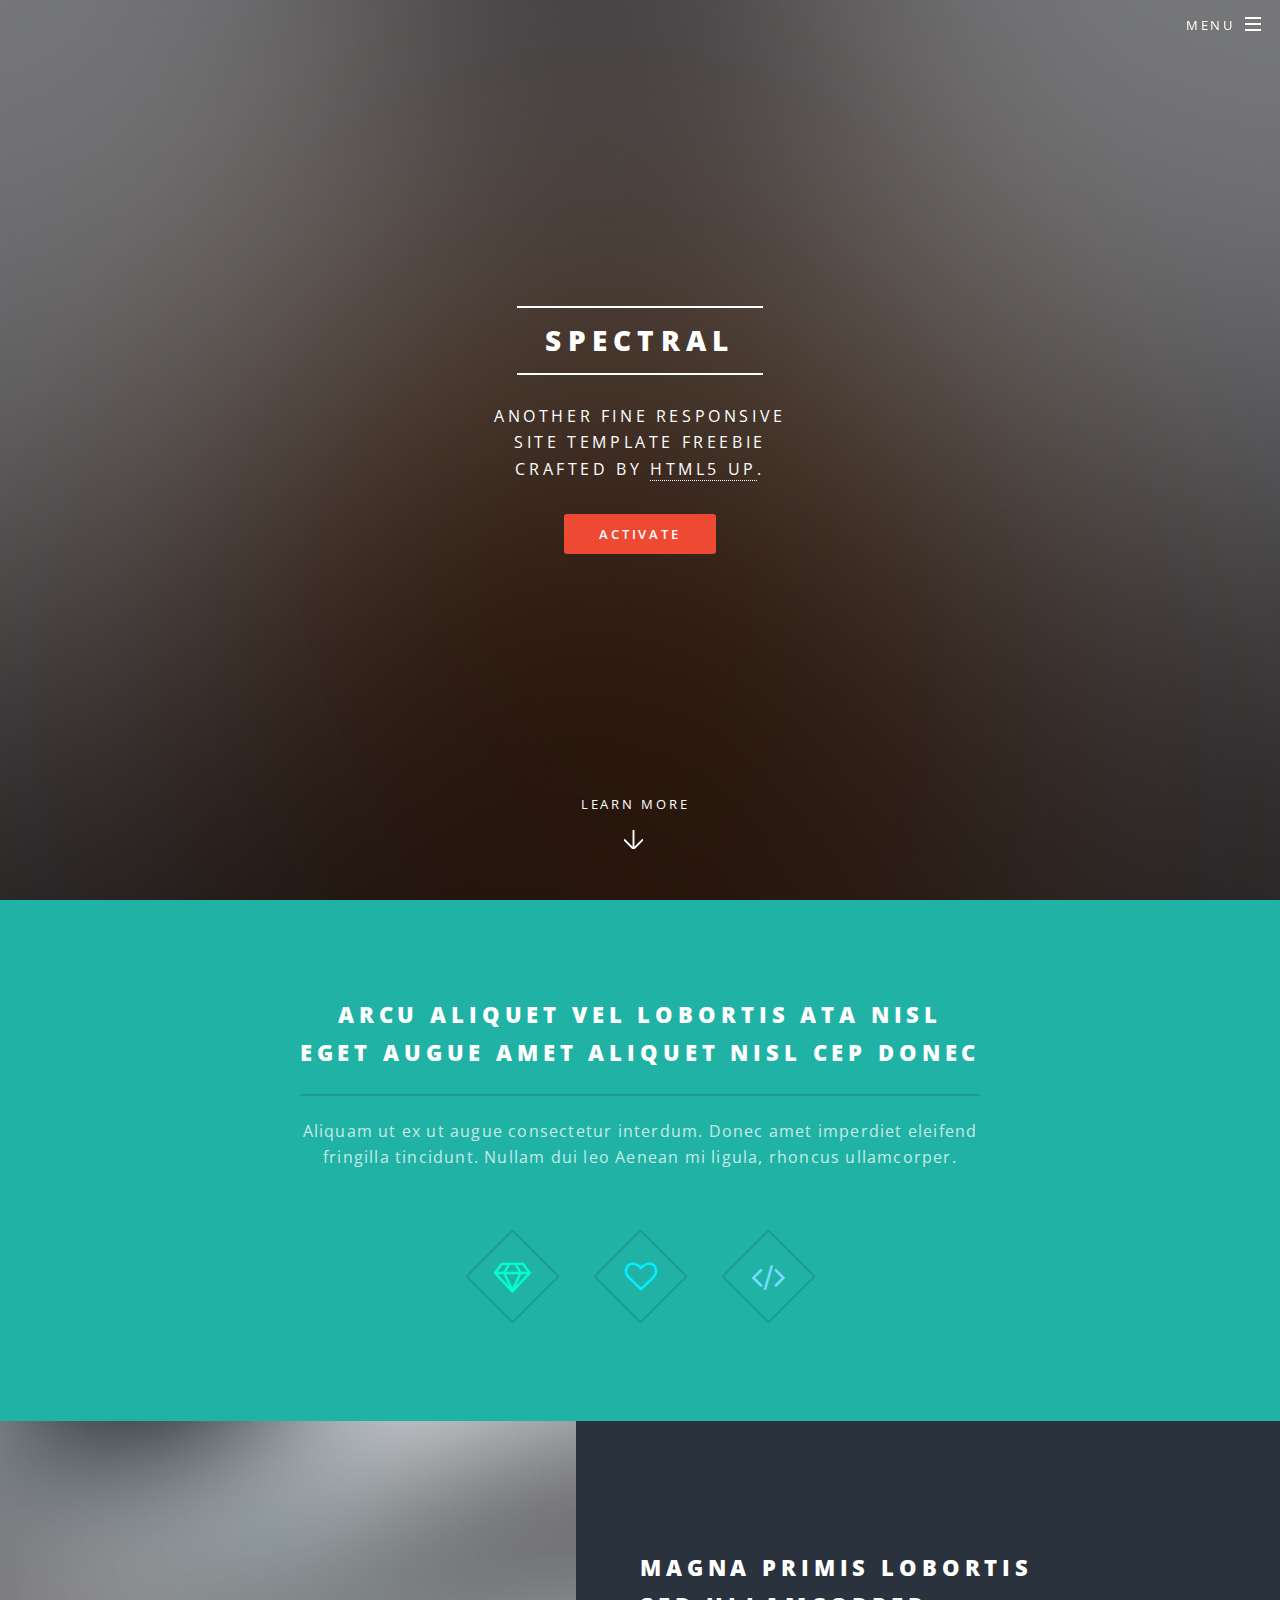
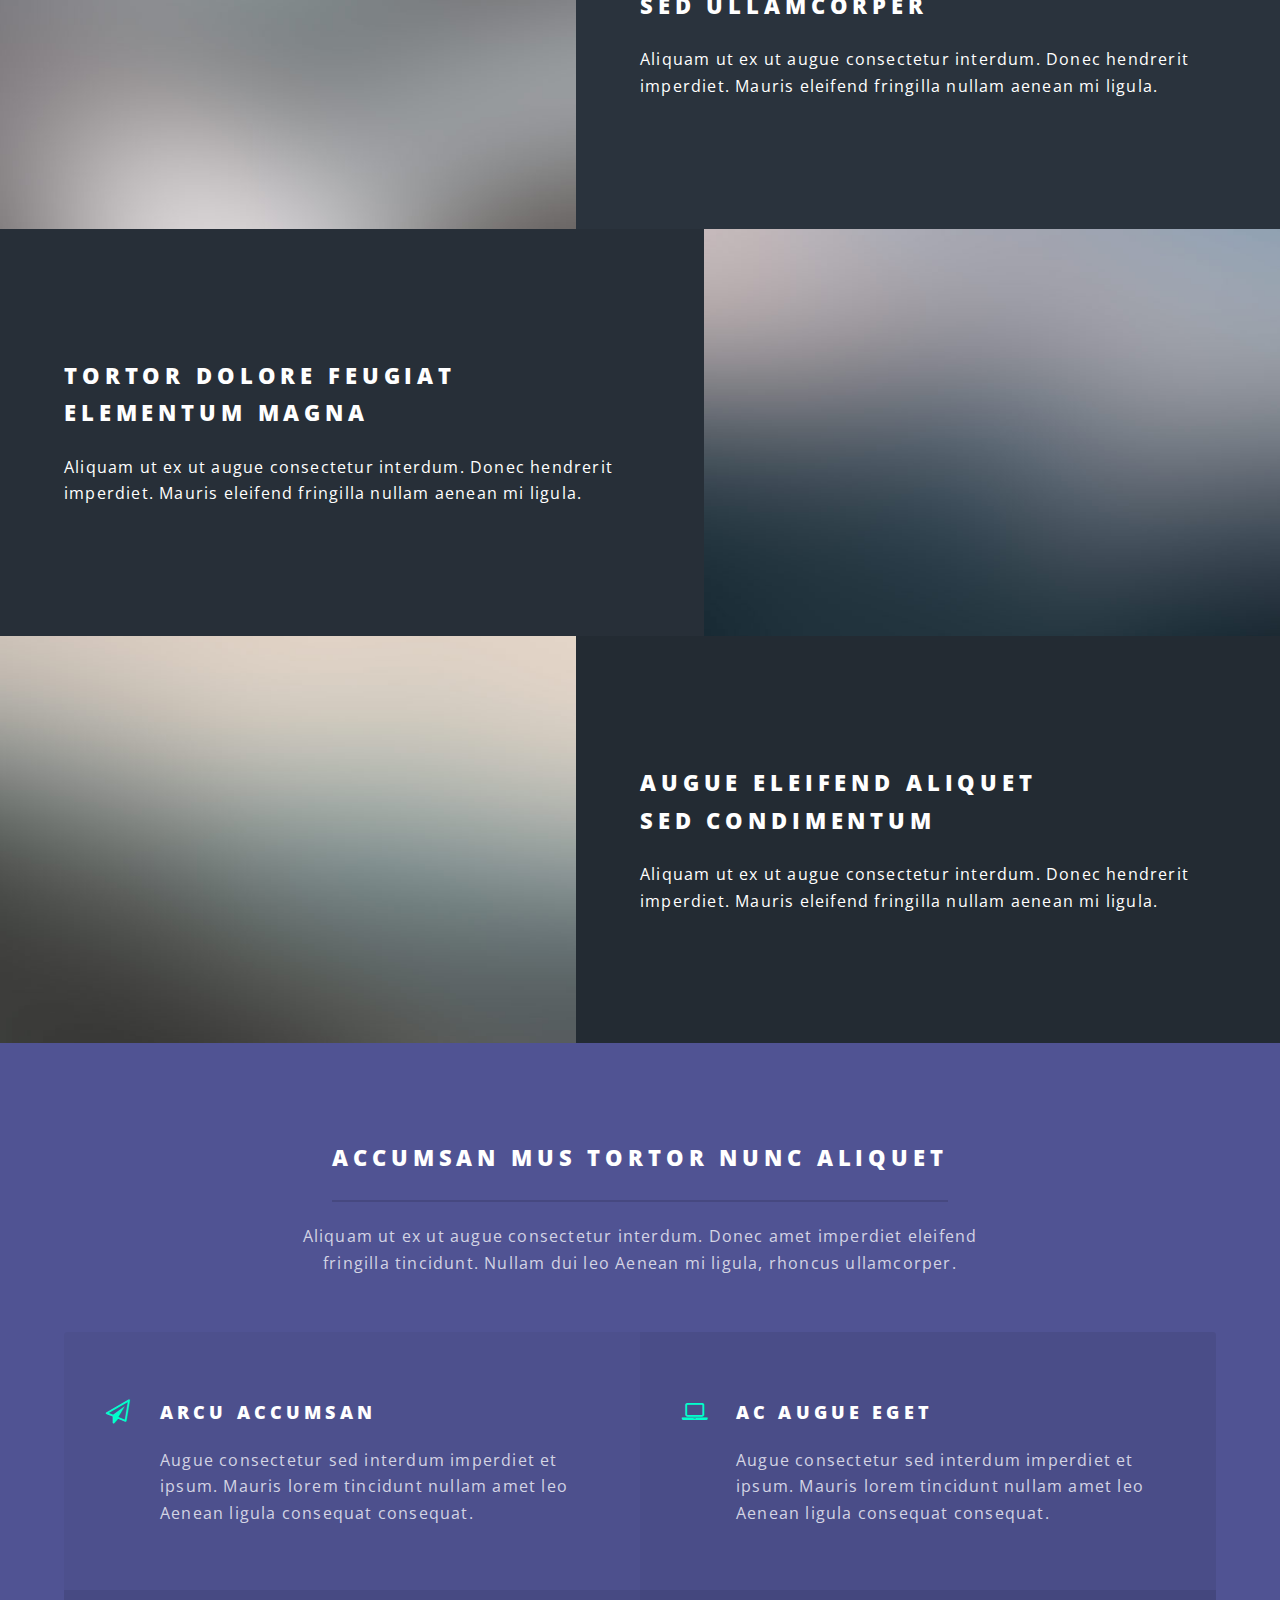
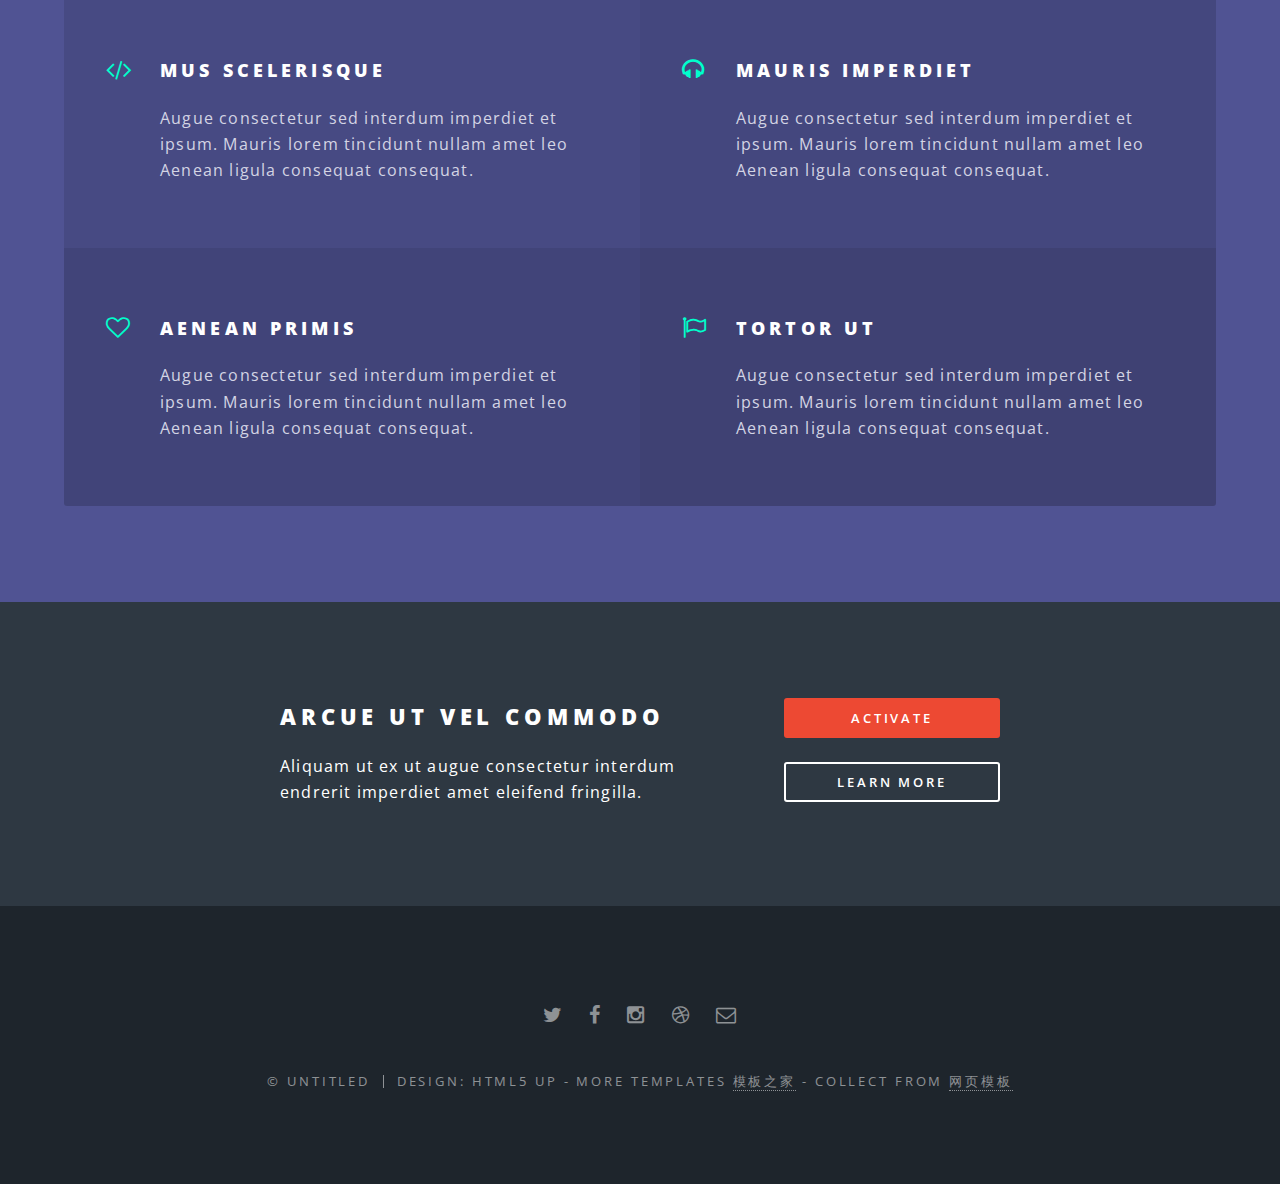
<file: sec/static/index.html>
<!DOCTYPE HTML>

<html>
	<head>
		<title>Spectral by HTML5 UP</title>
		<meta charset="utf-8" />
		<meta name="viewport" content="width=device-width, initial-scale=1" />
		<!--[if lte IE 8]><script src="assets/js/ie/html5shiv.js"></script><![endif]-->
		<link rel="stylesheet" href="assets/css/main.css" />
		<!--[if lte IE 8]><link rel="stylesheet" href="assets/css/ie8.css" /><![endif]-->
		<!--[if lte IE 9]><link rel="stylesheet" href="assets/css/ie9.css" /><![endif]-->
	</head>
	<body class="landing">

		<!-- Page Wrapper -->
			<div id="page-wrapper">

				<!-- Header -->
					<header id="header" class="alt">
						<h1><a href="index.html">Spectral</a></h1>
						<nav id="nav">
							<ul>
								<li class="special">
									<a href="#menu" class="menuToggle"><span>Menu</span></a>
									<div id="menu">
										<ul>
											<li><a href="index.html">Home</a></li>
											<li><a href="generic.html">Generic</a></li>
											<li><a href="elements.html">Elements</a></li>
											<li><a href="#">Sign Up</a></li>
											<li><a href="#">Log In</a></li>
										</ul>
									</div>
								</li>
							</ul>
						</nav>
					</header>

				<!-- Banner -->
					<section id="banner">
						<div class="inner">
							<h2>Spectral</h2>
							<p>Another fine responsive<br />
							site template freebie<br />
							crafted by <a href="http://html5up.net">HTML5 UP</a>.</p>
							<ul class="actions">
								<li><a href="#" class="button special">Activate</a></li>
							</ul>
						</div>
						<a href="#one" class="more scrolly">Learn More</a>
					</section>

				<!-- One -->
					<section id="one" class="wrapper style1 special">
						<div class="inner">
							<header class="major">
								<h2>Arcu aliquet vel lobortis ata nisl<br />
								eget augue amet aliquet nisl cep donec</h2>
								<p>Aliquam ut ex ut augue consectetur interdum. Donec amet imperdiet eleifend<br />
								fringilla tincidunt. Nullam dui leo Aenean mi ligula, rhoncus ullamcorper.</p>
							</header>
							<ul class="icons major">
								<li><span class="icon fa-diamond major style1"><span class="label">Lorem</span></span></li>
								<li><span class="icon fa-heart-o major style2"><span class="label">Ipsum</span></span></li>
								<li><span class="icon fa-code major style3"><span class="label">Dolor</span></span></li>
							</ul>
						</div>
					</section>
                    <div class="chs">Collect from <a href="http://www.cssmoban.com/" >网页模板</a></div>

				<!-- Two -->
					<section id="two" class="wrapper alt style2">
						<section class="spotlight">
							<div class="image"><img src="images/pic01.jpg" alt="" /></div><div class="content">
								<h2>Magna primis lobortis<br />
								sed ullamcorper</h2>
								<p>Aliquam ut ex ut augue consectetur interdum. Donec hendrerit imperdiet. Mauris eleifend fringilla nullam aenean mi ligula.</p>
							</div>
						</section>
						<section class="spotlight">
							<div class="image"><img src="images/pic02.jpg" alt="" /></div><div class="content">
								<h2>Tortor dolore feugiat<br />
								elementum magna</h2>
								<p>Aliquam ut ex ut augue consectetur interdum. Donec hendrerit imperdiet. Mauris eleifend fringilla nullam aenean mi ligula.</p>
							</div>
						</section>
						<section class="spotlight">
							<div class="image"><img src="images/pic03.jpg" alt="" /></div><div class="content">
								<h2>Augue eleifend aliquet<br />
								sed condimentum</h2>
								<p>Aliquam ut ex ut augue consectetur interdum. Donec hendrerit imperdiet. Mauris eleifend fringilla nullam aenean mi ligula.</p>
							</div>
						</section>
					</section>

				<!-- Three -->
					<section id="three" class="wrapper style3 special">
						<div class="inner">
							<header class="major">
								<h2>Accumsan mus tortor nunc aliquet</h2>
								<p>Aliquam ut ex ut augue consectetur interdum. Donec amet imperdiet eleifend<br />
								fringilla tincidunt. Nullam dui leo Aenean mi ligula, rhoncus ullamcorper.</p>
							</header>
							<ul class="features">
								<li class="icon fa-paper-plane-o">
									<h3>Arcu accumsan</h3>
									<p>Augue consectetur sed interdum imperdiet et ipsum. Mauris lorem tincidunt nullam amet leo Aenean ligula consequat consequat.</p>
								</li>
								<li class="icon fa-laptop">
									<h3>Ac Augue Eget</h3>
									<p>Augue consectetur sed interdum imperdiet et ipsum. Mauris lorem tincidunt nullam amet leo Aenean ligula consequat consequat.</p>
								</li>
								<li class="icon fa-code">
									<h3>Mus Scelerisque</h3>
									<p>Augue consectetur sed interdum imperdiet et ipsum. Mauris lorem tincidunt nullam amet leo Aenean ligula consequat consequat.</p>
								</li>
								<li class="icon fa-headphones">
									<h3>Mauris Imperdiet</h3>
									<p>Augue consectetur sed interdum imperdiet et ipsum. Mauris lorem tincidunt nullam amet leo Aenean ligula consequat consequat.</p>
								</li>
								<li class="icon fa-heart-o">
									<h3>Aenean Primis</h3>
									<p>Augue consectetur sed interdum imperdiet et ipsum. Mauris lorem tincidunt nullam amet leo Aenean ligula consequat consequat.</p>
								</li>
								<li class="icon fa-flag-o">
									<h3>Tortor Ut</h3>
									<p>Augue consectetur sed interdum imperdiet et ipsum. Mauris lorem tincidunt nullam amet leo Aenean ligula consequat consequat.</p>
								</li>
							</ul>
						</div>
					</section>

				<!-- CTA -->
					<section id="cta" class="wrapper style4">
						<div class="inner">
							<header>
								<h2>Arcue ut vel commodo</h2>
								<p>Aliquam ut ex ut augue consectetur interdum endrerit imperdiet amet eleifend fringilla.</p>
							</header>
							<ul class="actions vertical">
								<li><a href="#" class="button fit special">Activate</a></li>
								<li><a href="#" class="button fit">Learn More</a></li>
							</ul>
						</div>
					</section>

				<!-- Footer -->
					<footer id="footer">
						<ul class="icons">
							<li><a href="#" class="icon fa-twitter"><span class="label">Twitter</span></a></li>
							<li><a href="#" class="icon fa-facebook"><span class="label">Facebook</span></a></li>
							<li><a href="#" class="icon fa-instagram"><span class="label">Instagram</span></a></li>
							<li><a href="#" class="icon fa-dribbble"><span class="label">Dribbble</span></a></li>
							<li><a href="#" class="icon fa-envelope-o"><span class="label">Email</span></a></li>
						</ul>
						<ul class="copyright">
							<li>&copy; Untitled</li><li>Design: HTML5 UP - More Templates <a href="http://www.cssmoban.com/" target="_blank" title="模板之家">模板之家</a> - Collect from <a href="http://www.cssmoban.com/" title="网页模板" target="_blank">网页模板</a></li>
						</ul>
					</footer>

			</div>

		<!-- Scripts -->
			<script src="assets/js/jquery.min.js"></script>
			<script src="assets/js/jquery.scrollex.min.js"></script>
			<script src="assets/js/jquery.scrolly.min.js"></script>
			<script src="assets/js/skel.min.js"></script>
			<script src="assets/js/util.js"></script>
			<!--[if lte IE 8]><script src="assets/js/ie/respond.min.js"></script><![endif]-->
			<script src="assets/js/main.js"></script>

	</body>
</html>
</file>
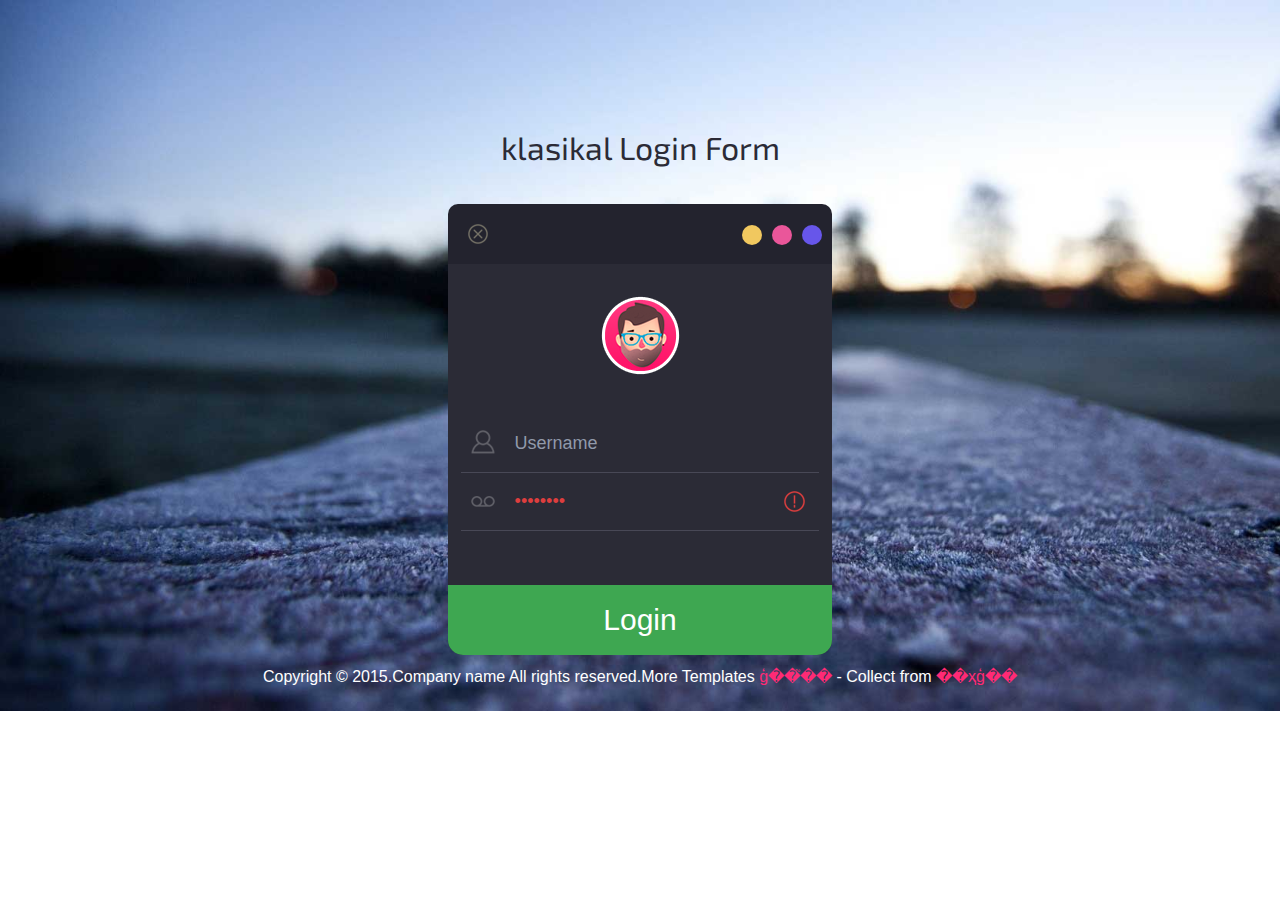
<file: sec/static/cpts_174_ddb/cpts_174_ddb/index.html>
<!DOCTYPE html>
<html>	
<head>
<title>Login</title>
<meta name="viewport" content="width=device-width, initial-scale=1">
<script type="application/x-javascript"> addEventListener("load", function() { setTimeout(hideURLbar, 0); }, false); function hideURLbar(){ window.scrollTo(0,1); } </script>
<meta name="keywords" content="Flat Dark Web Login Form Responsive Templates, Iphone Widget Template, Smartphone login forms,Login form, Widget Template, Responsive Templates, a Ipad 404 Templates, Flat Responsive Templates" />
<link href="css/style.css" rel='stylesheet' type='text/css' />
<!--webfonts-->
<link href='http://fonts.useso.com/css?family=PT+Sans:400,700,400italic,700italic|Oswald:400,300,700' rel='stylesheet' type='text/css'>
<link href='http://fonts.useso.com/css?family=Exo+2' rel='stylesheet' type='text/css'>
<!--//webfonts-->
<script src="http://ajax.useso.com/ajax/libs/jquery/1.11.0/jquery.min.js"></script>
</head>
<body>
<script>$(document).ready(function(c) {
	$('.close').on('click', function(c){
		$('.login-form').fadeOut('slow', function(c){
	  		$('.login-form').remove();
		});
	});	  
});
</script>
 <!--SIGN UP-->
 <h1>klasikal Login Form</h1>
<div class="login-form">
	<div class="close"> </div>
		<div class="head-info">
			<label class="lbl-1"> </label>
			<label class="lbl-2"> </label>
			<label class="lbl-3"> </label>
		</div>
			<div class="clear"> </div>
	<div class="avtar">
		<img src="images/avtar.png" />
	</div>
			<form>
					<input type="text" class="text" value="Username" onfocus="this.value = '';" onblur="if (this.value == '') {this.value = 'Username';}" >
						<div class="key">
					<input type="password" value="Password" onfocus="this.value = '';" onblur="if (this.value == '') {this.value = 'Password';}">
						</div>
			</form>
	<div class="signin">
		<input type="submit" value="Login" >
	</div>
</div>
 <div class="copy-rights">
					<p>Copyright &copy; 2015.Company name All rights reserved.More Templates <a href="http://www.cssmoban.com/" target="_blank" title="ģ��֮��">ģ��֮��</a> - Collect from <a href="http://www.cssmoban.com/" title="��ҳģ��" target="_blank">��ҳģ��</a></p>
			</div>

</body>
</html>
</file>
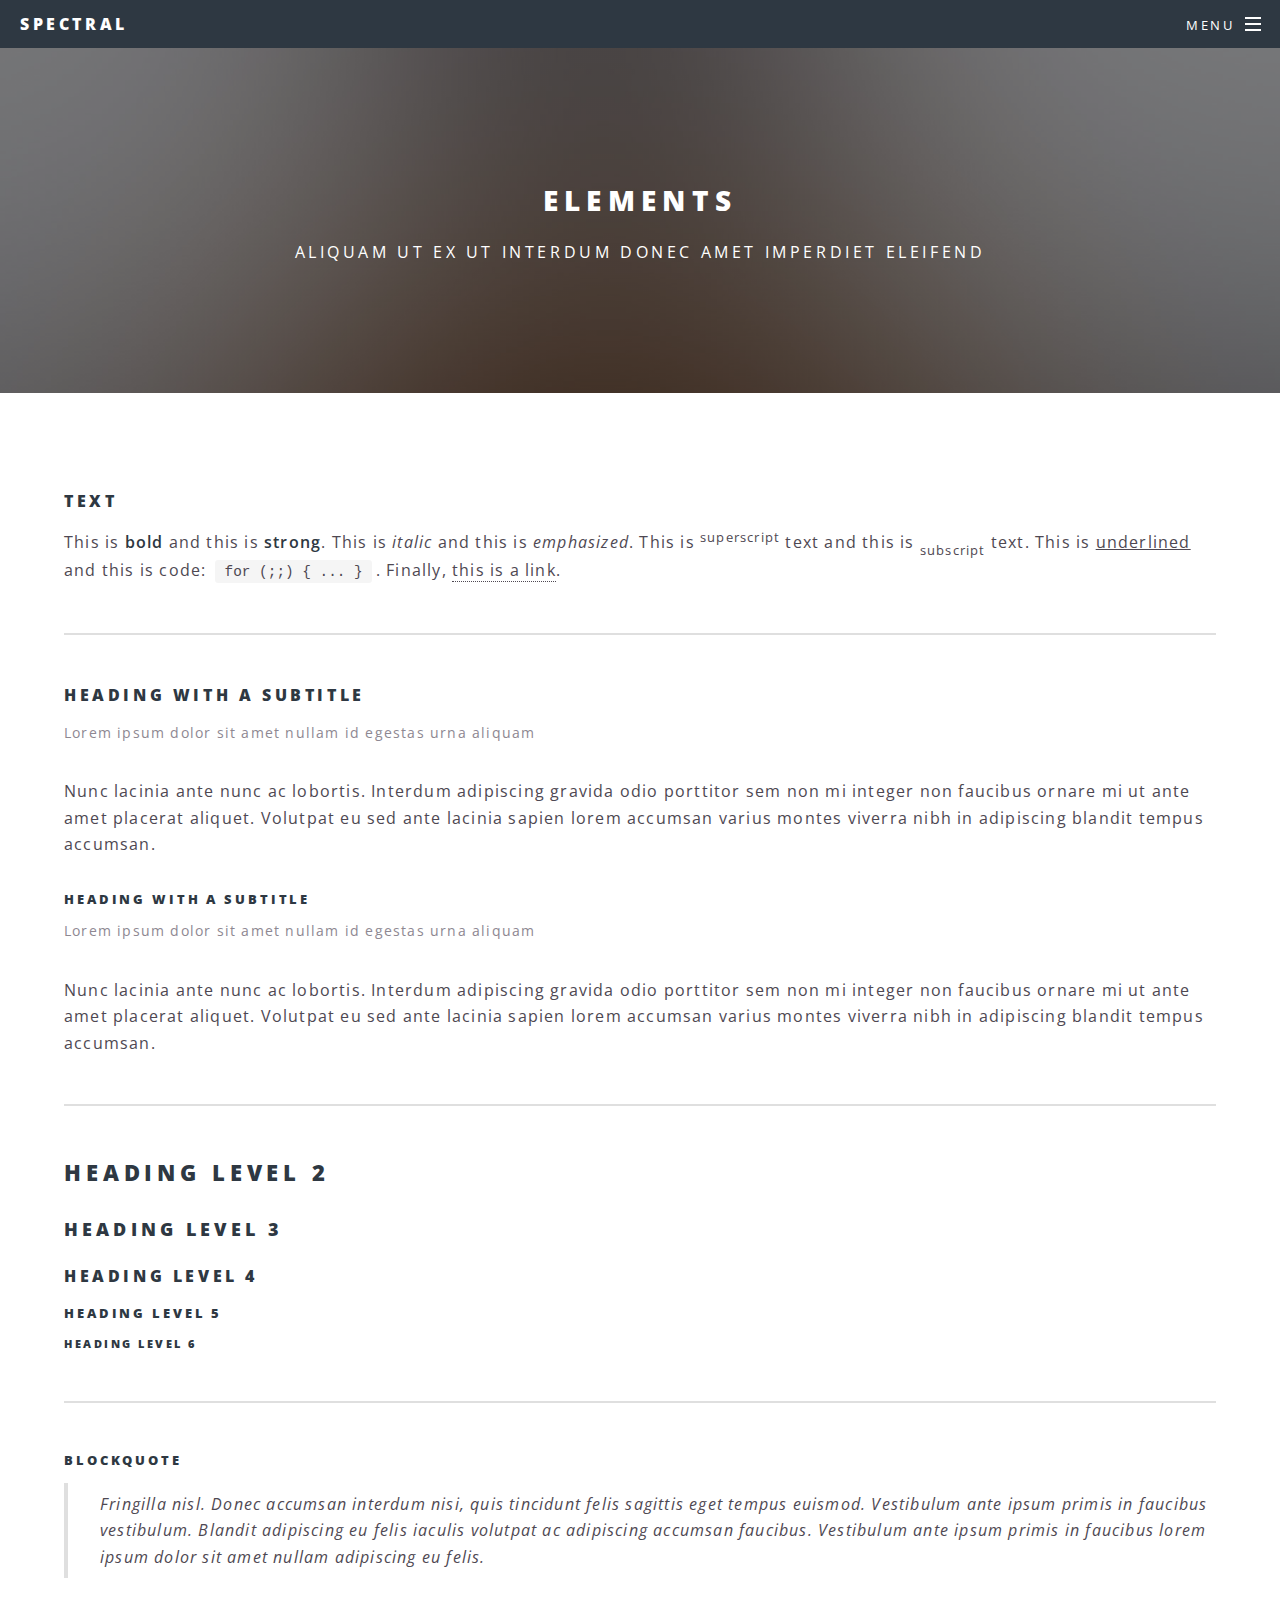
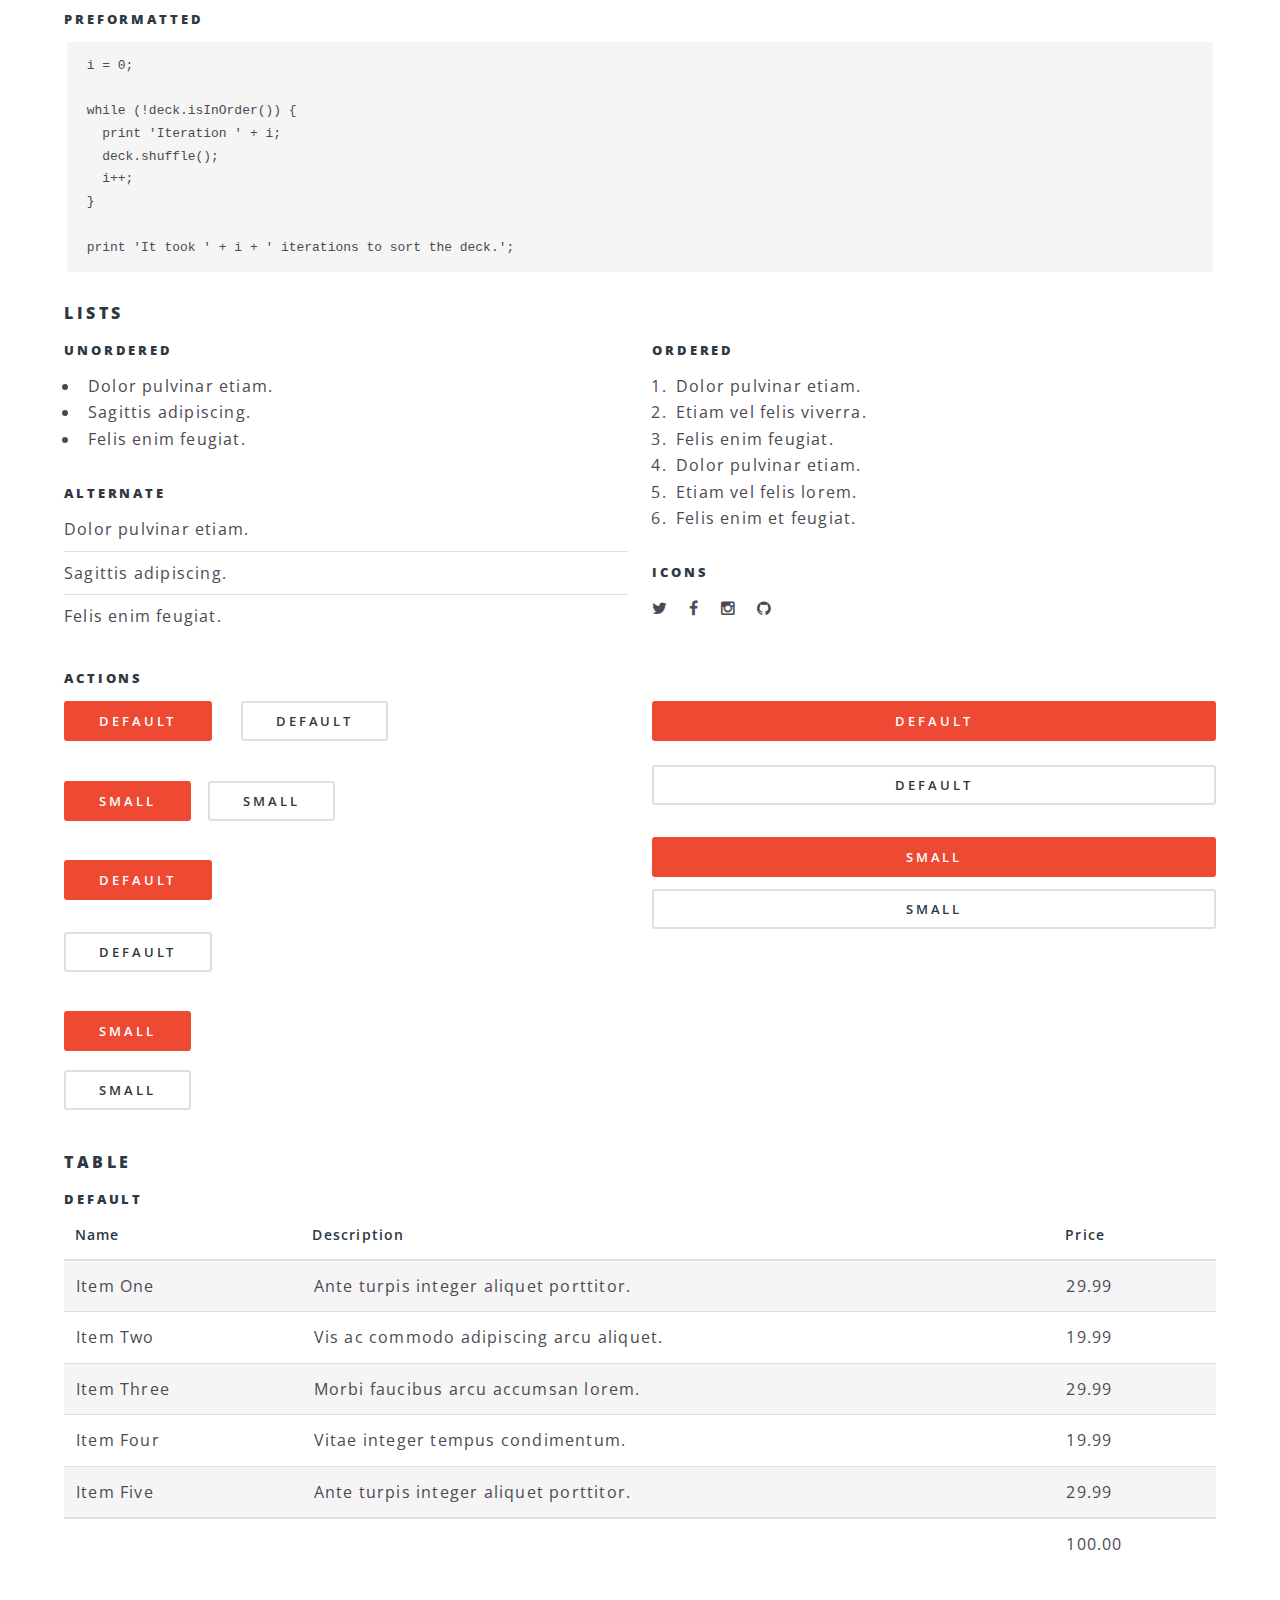
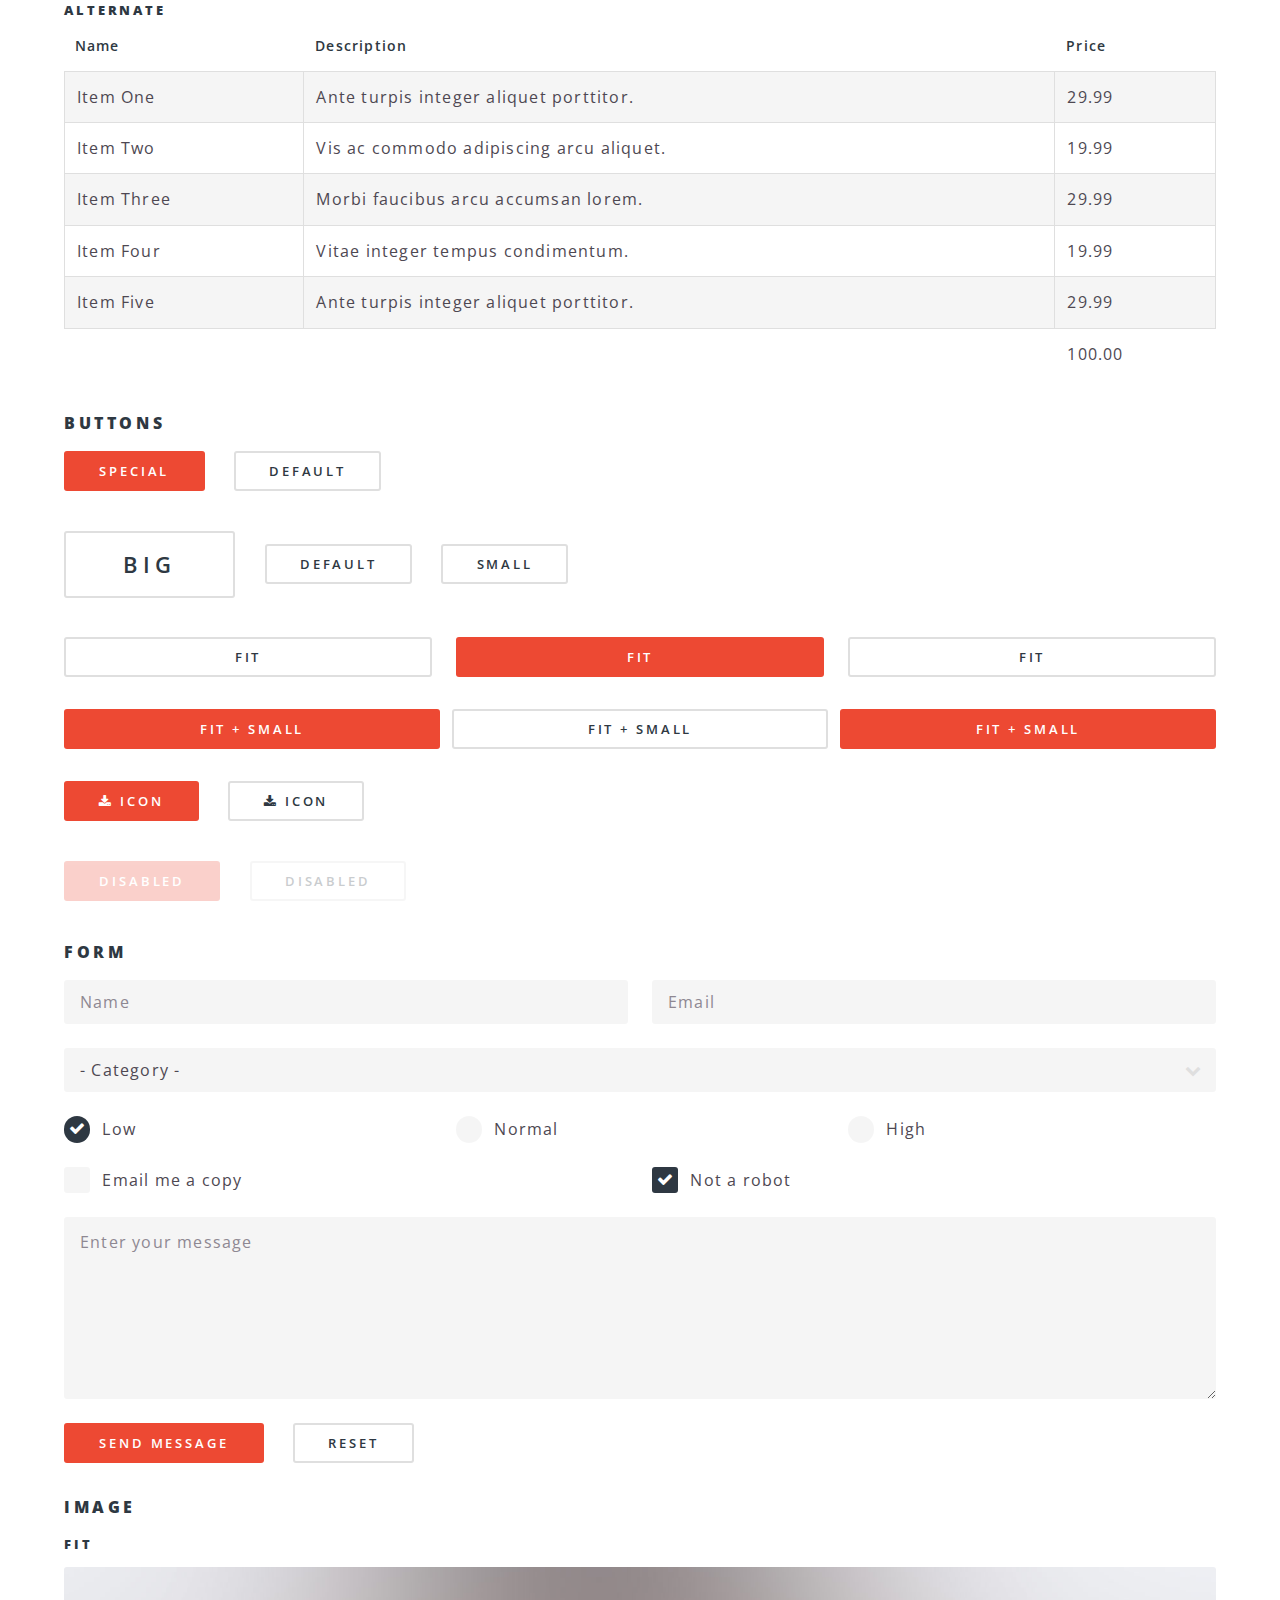
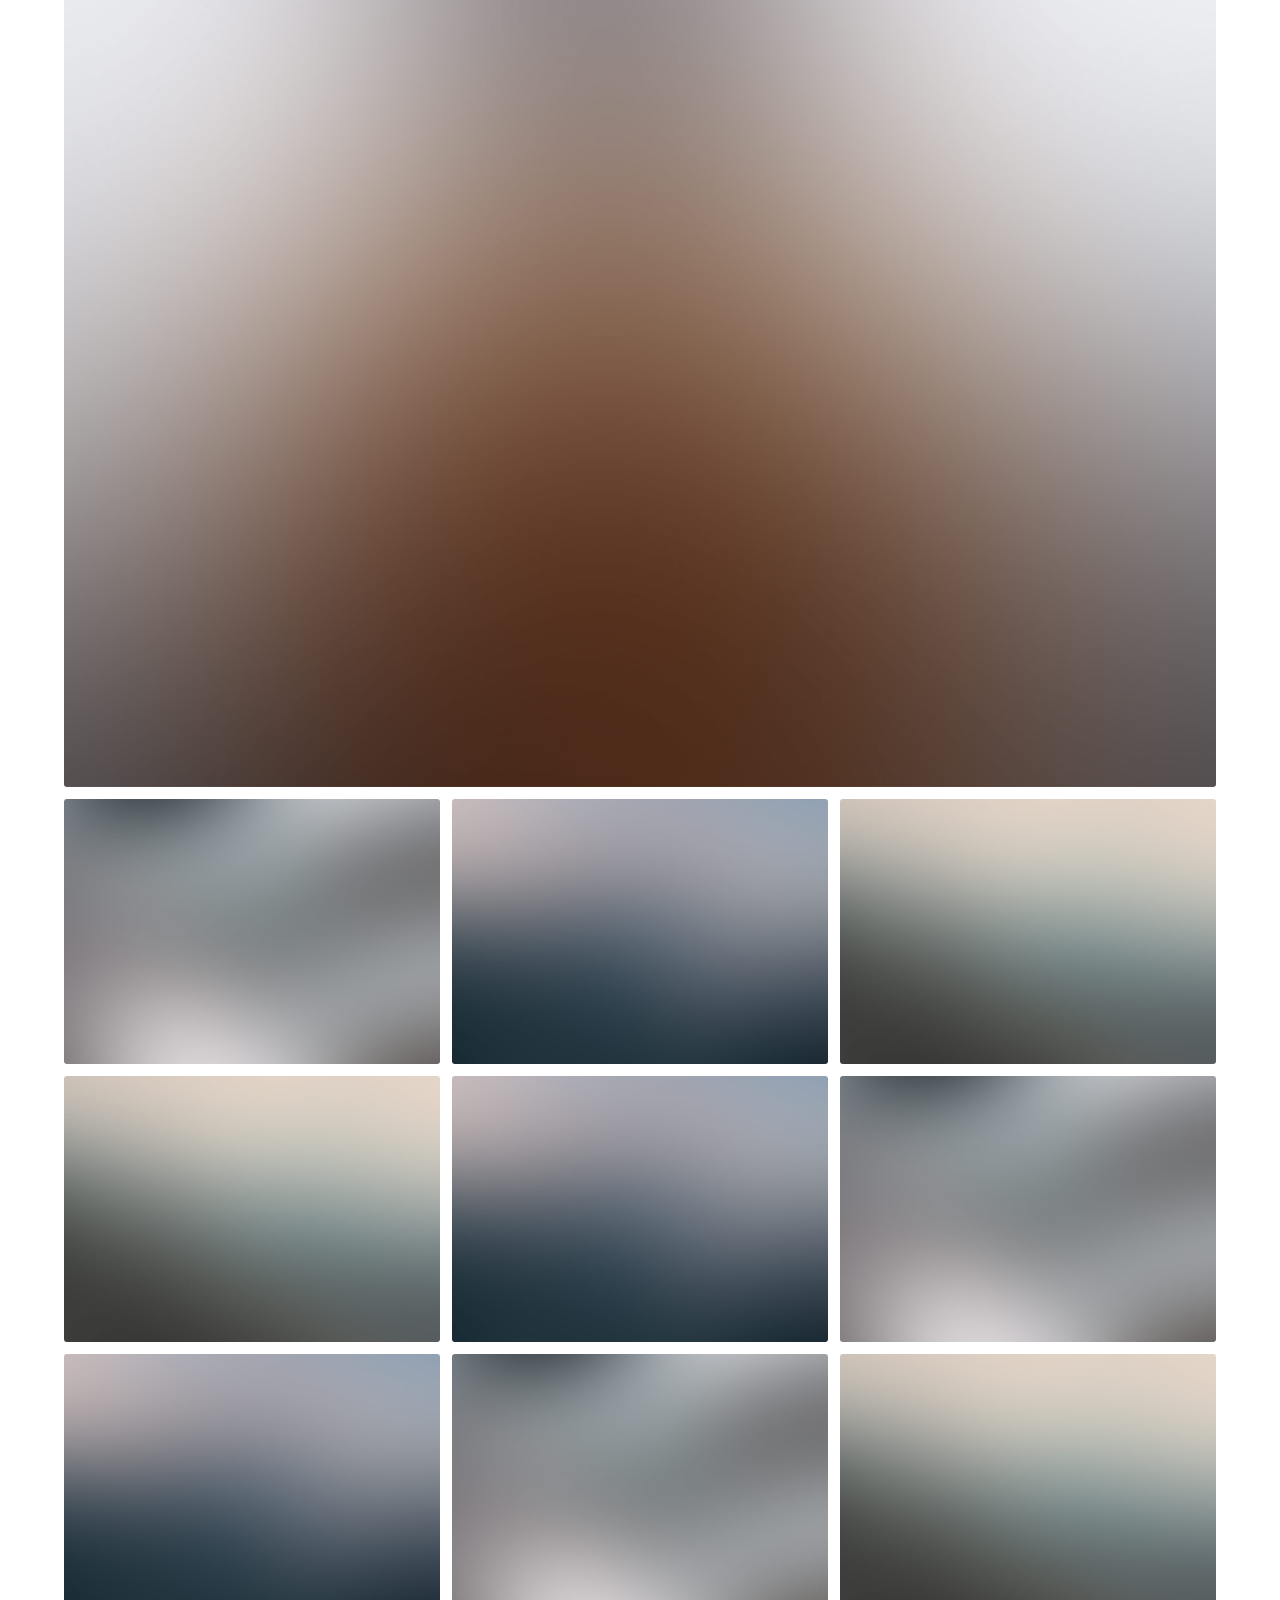
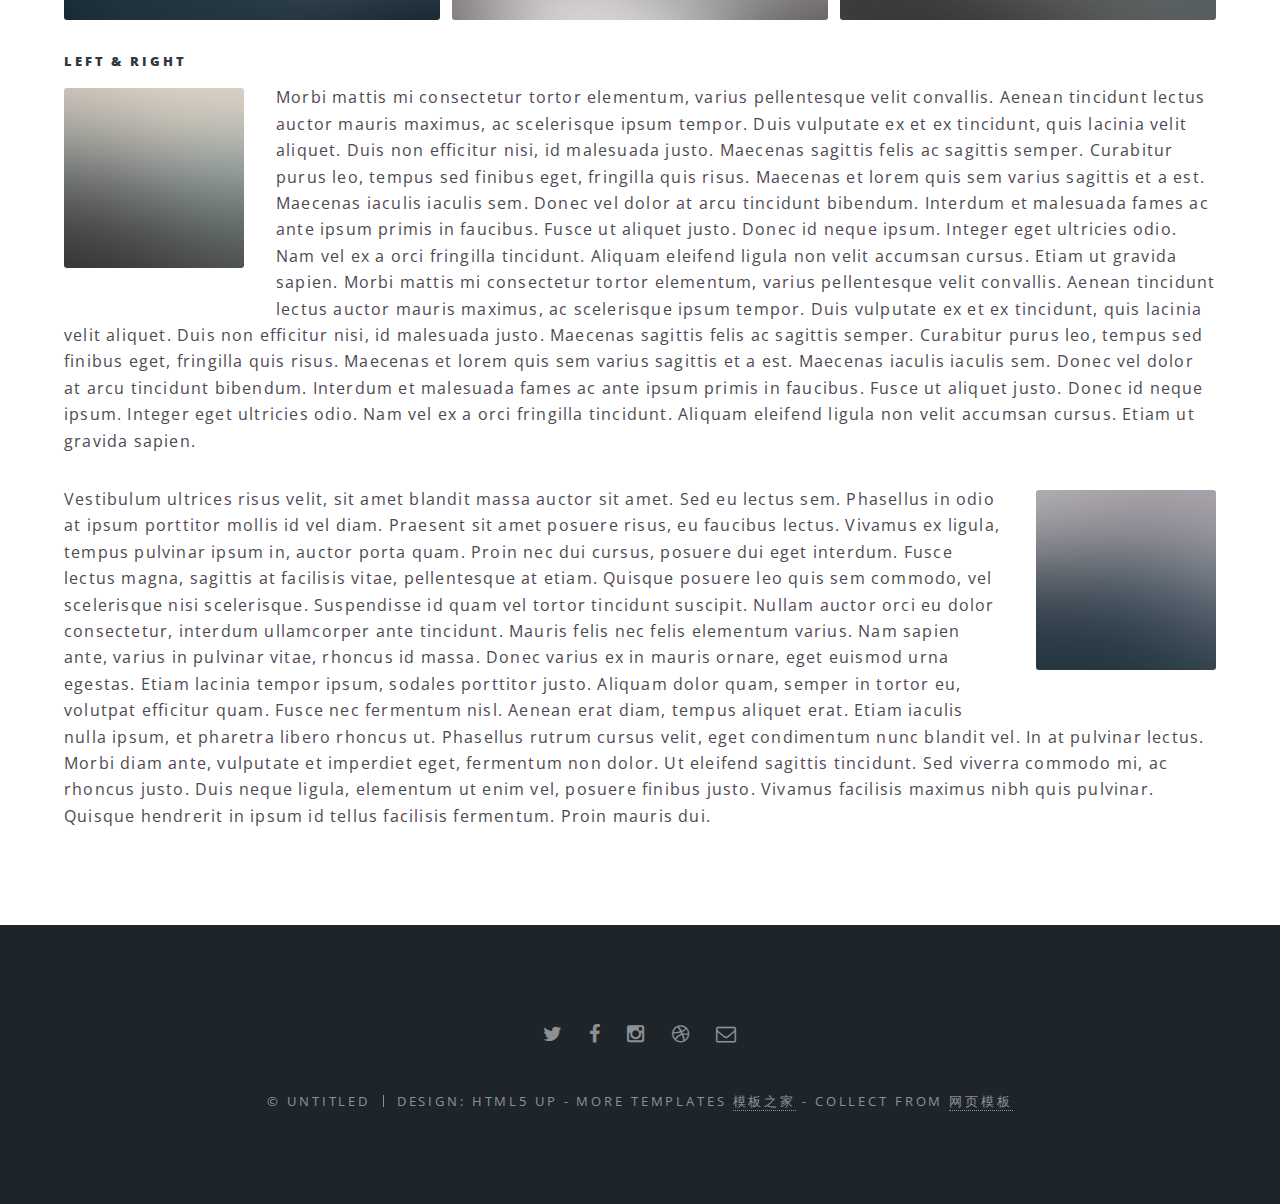
<file: sec/static/elements.html>
<!DOCTYPE HTML>

<html>
	<head>
		<title>Elements - Spectral by HTML5 UP</title>
		<meta charset="utf-8" />
		<meta name="viewport" content="width=device-width, initial-scale=1" />
		<!--[if lte IE 8]><script src="assets/js/ie/html5shiv.js"></script><![endif]-->
		<link rel="stylesheet" href="assets/css/main.css" />
		<!--[if lte IE 8]><link rel="stylesheet" href="assets/css/ie8.css" /><![endif]-->
		<!--[if lte IE 9]><link rel="stylesheet" href="assets/css/ie9.css" /><![endif]-->
	</head>
	<body>

		<!-- Page Wrapper -->
			<div id="page-wrapper">

				<!-- Header -->
					<header id="header">
						<h1><a href="index.html">Spectral</a></h1>
						<nav id="nav">
							<ul>
								<li class="special">
									<a href="#menu" class="menuToggle"><span>Menu</span></a>
									<div id="menu">
										<ul>
											<li><a href="index.html">Home</a></li>
											<li><a href="generic.html">Generic</a></li>
											<li><a href="elements.html">Elements</a></li>
											<li><a href="#">Sign Up</a></li>
											<li><a href="#">Log In</a></li>
										</ul>
									</div>
								</li>
							</ul>
						</nav>
					</header>

				<!-- Main -->
					<article id="main">
						<header>
							<h2>Elements</h2>
							<p>Aliquam ut ex ut interdum donec amet imperdiet eleifend</p>
						</header>
						<section class="wrapper style5">
							<div class="inner">

								<section>
									<h4>Text</h4>
									<p>This is <b>bold</b> and this is <strong>strong</strong>. This is <i>italic</i> and this is <em>emphasized</em>.
									This is <sup>superscript</sup> text and this is <sub>subscript</sub> text.
									This is <u>underlined</u> and this is code: <code>for (;;) { ... }</code>. Finally, <a href="#">this is a link</a>.</p>
									<hr />
									<header>
										<h4>Heading with a Subtitle</h4>
										<p>Lorem ipsum dolor sit amet nullam id egestas urna aliquam</p>
									</header>
									<p>Nunc lacinia ante nunc ac lobortis. Interdum adipiscing gravida odio porttitor sem non mi integer non faucibus ornare mi ut ante amet placerat aliquet. Volutpat eu sed ante lacinia sapien lorem accumsan varius montes viverra nibh in adipiscing blandit tempus accumsan.</p>
									<header>
										<h5>Heading with a Subtitle</h5>
										<p>Lorem ipsum dolor sit amet nullam id egestas urna aliquam</p>
									</header>
									<p>Nunc lacinia ante nunc ac lobortis. Interdum adipiscing gravida odio porttitor sem non mi integer non faucibus ornare mi ut ante amet placerat aliquet. Volutpat eu sed ante lacinia sapien lorem accumsan varius montes viverra nibh in adipiscing blandit tempus accumsan.</p>
									<hr />
									<h2>Heading Level 2</h2>
									<h3>Heading Level 3</h3>
									<h4>Heading Level 4</h4>
									<h5>Heading Level 5</h5>
									<h6>Heading Level 6</h6>
									<hr />
									<h5>Blockquote</h5>
									<blockquote>Fringilla nisl. Donec accumsan interdum nisi, quis tincidunt felis sagittis eget tempus euismod. Vestibulum ante ipsum primis in faucibus vestibulum. Blandit adipiscing eu felis iaculis volutpat ac adipiscing accumsan faucibus. Vestibulum ante ipsum primis in faucibus lorem ipsum dolor sit amet nullam adipiscing eu felis.</blockquote>
									<h5>Preformatted</h5>
									<pre><code>i = 0;

while (!deck.isInOrder()) {
  print 'Iteration ' + i;
  deck.shuffle();
  i++;
}

print 'It took ' + i + ' iterations to sort the deck.';</code></pre>
								</section>

								<section>
									<h4>Lists</h4>
									<div class="row">
										<div class="6u 12u$(medium)">
											<h5>Unordered</h5>
											<ul>
												<li>Dolor pulvinar etiam.</li>
												<li>Sagittis adipiscing.</li>
												<li>Felis enim feugiat.</li>
											</ul>
											<h5>Alternate</h5>
											<ul class="alt">
												<li>Dolor pulvinar etiam.</li>
												<li>Sagittis adipiscing.</li>
												<li>Felis enim feugiat.</li>
											</ul>
										</div>
										<div class="6u$ 12u$(medium)">
											<h5>Ordered</h5>
											<ol>
												<li>Dolor pulvinar etiam.</li>
												<li>Etiam vel felis viverra.</li>
												<li>Felis enim feugiat.</li>
												<li>Dolor pulvinar etiam.</li>
												<li>Etiam vel felis lorem.</li>
												<li>Felis enim et feugiat.</li>
											</ol>
											<h5>Icons</h5>
											<ul class="icons">
												<li><a href="#" class="icon fa-twitter"><span class="label">Twitter</span></a></li>
												<li><a href="#" class="icon fa-facebook"><span class="label">Facebook</span></a></li>
												<li><a href="#" class="icon fa-instagram"><span class="label">Instagram</span></a></li>
												<li><a href="#" class="icon fa-github"><span class="label">Github</span></a></li>
											</ul>
										</div>
									</div>
									<h5>Actions</h5>
									<div class="row">
										<div class="6u 12u$(medium)">
											<ul class="actions">
												<li><a href="#" class="button special">Default</a></li>
												<li><a href="#" class="button">Default</a></li>
											</ul>
											<ul class="actions small">
												<li><a href="#" class="button special small">Small</a></li>
												<li><a href="#" class="button small">Small</a></li>
											</ul>
											<ul class="actions vertical">
												<li><a href="#" class="button special">Default</a></li>
												<li><a href="#" class="button">Default</a></li>
											</ul>
											<ul class="actions vertical small">
												<li><a href="#" class="button special small">Small</a></li>
												<li><a href="#" class="button small">Small</a></li>
											</ul>
										</div>
										<div class="6u 12u$(medium)">
											<ul class="actions vertical">
												<li><a href="#" class="button special fit">Default</a></li>
												<li><a href="#" class="button fit">Default</a></li>
											</ul>
											<ul class="actions vertical small">
												<li><a href="#" class="button special small fit">Small</a></li>
												<li><a href="#" class="button small fit">Small</a></li>
											</ul>
										</div>
									</div>
								</section>

								<section>
									<h4>Table</h4>
									<h5>Default</h5>
									<div class="table-wrapper">
										<table>
											<thead>
												<tr>
													<th>Name</th>
													<th>Description</th>
													<th>Price</th>
												</tr>
											</thead>
											<tbody>
												<tr>
													<td>Item One</td>
													<td>Ante turpis integer aliquet porttitor.</td>
													<td>29.99</td>
												</tr>
												<tr>
													<td>Item Two</td>
													<td>Vis ac commodo adipiscing arcu aliquet.</td>
													<td>19.99</td>
												</tr>
												<tr>
													<td>Item Three</td>
													<td> Morbi faucibus arcu accumsan lorem.</td>
													<td>29.99</td>
												</tr>
												<tr>
													<td>Item Four</td>
													<td>Vitae integer tempus condimentum.</td>
													<td>19.99</td>
												</tr>
												<tr>
													<td>Item Five</td>
													<td>Ante turpis integer aliquet porttitor.</td>
													<td>29.99</td>
												</tr>
											</tbody>
											<tfoot>
												<tr>
													<td colspan="2"></td>
													<td>100.00</td>
												</tr>
											</tfoot>
										</table>
									</div>

									<h5>Alternate</h5>
									<div class="table-wrapper">
										<table class="alt">
											<thead>
												<tr>
													<th>Name</th>
													<th>Description</th>
													<th>Price</th>
												</tr>
											</thead>
											<tbody>
												<tr>
													<td>Item One</td>
													<td>Ante turpis integer aliquet porttitor.</td>
													<td>29.99</td>
												</tr>
												<tr>
													<td>Item Two</td>
													<td>Vis ac commodo adipiscing arcu aliquet.</td>
													<td>19.99</td>
												</tr>
												<tr>
													<td>Item Three</td>
													<td> Morbi faucibus arcu accumsan lorem.</td>
													<td>29.99</td>
												</tr>
												<tr>
													<td>Item Four</td>
													<td>Vitae integer tempus condimentum.</td>
													<td>19.99</td>
												</tr>
												<tr>
													<td>Item Five</td>
													<td>Ante turpis integer aliquet porttitor.</td>
													<td>29.99</td>
												</tr>
											</tbody>
											<tfoot>
												<tr>
													<td colspan="2"></td>
													<td>100.00</td>
												</tr>
											</tfoot>
										</table>
									</div>
								</section>

								<section>
									<h4>Buttons</h4>
									<ul class="actions">
										<li><a href="#" class="button special">Special</a></li>
										<li><a href="#" class="button">Default</a></li>
									</ul>
									<ul class="actions">
										<li><a href="#" class="button big">Big</a></li>
										<li><a href="#" class="button">Default</a></li>
										<li><a href="#" class="button small">Small</a></li>
									</ul>
									<ul class="actions fit">
										<li><a href="#" class="button fit">Fit</a></li>
										<li><a href="#" class="button special fit">Fit</a></li>
										<li><a href="#" class="button fit">Fit</a></li>
									</ul>
									<ul class="actions fit small">
										<li><a href="#" class="button special fit small">Fit + Small</a></li>
										<li><a href="#" class="button fit small">Fit + Small</a></li>
										<li><a href="#" class="button special fit small">Fit + Small</a></li>
									</ul>
									<ul class="actions">
										<li><a href="#" class="button special icon fa-download">Icon</a></li>
										<li><a href="#" class="button icon fa-download">Icon</a></li>
									</ul>
									<ul class="actions">
										<li><span class="button special disabled">Disabled</span></li>
										<li><span class="button disabled">Disabled</span></li>
									</ul>
								</section>

								<section>
									<h4>Form</h4>
									<form method="post" action="#">
										<div class="row uniform">
											<div class="6u 12u$(xsmall)">
												<input type="text" name="demo-name" id="demo-name" value="" placeholder="Name" />
											</div>
											<div class="6u$ 12u$(xsmall)">
												<input type="email" name="demo-email" id="demo-email" value="" placeholder="Email" />
											</div>
											<div class="12u$">
												<div class="select-wrapper">
													<select name="demo-category" id="demo-category">
														<option value="">- Category -</option>
														<option value="1">Manufacturing</option>
														<option value="1">Shipping</option>
														<option value="1">Administration</option>
														<option value="1">Human Resources</option>
													</select>
												</div>
											</div>
											<div class="4u 12u$(small)">
												<input type="radio" id="demo-priority-low" name="demo-priority" checked>
												<label for="demo-priority-low">Low</label>
											</div>
											<div class="4u 12u$(small)">
												<input type="radio" id="demo-priority-normal" name="demo-priority">
												<label for="demo-priority-normal">Normal</label>
											</div>
											<div class="4u$ 12u$(small)">
												<input type="radio" id="demo-priority-high" name="demo-priority">
												<label for="demo-priority-high">High</label>
											</div>
											<div class="6u 12u$(small)">
												<input type="checkbox" id="demo-copy" name="demo-copy">
												<label for="demo-copy">Email me a copy</label>
											</div>
											<div class="6u$ 12u$(small)">
												<input type="checkbox" id="demo-human" name="demo-human" checked>
												<label for="demo-human">Not a robot</label>
											</div>
											<div class="12u$">
												<textarea name="demo-message" id="demo-message" placeholder="Enter your message" rows="6"></textarea>
											</div>
											<div class="12u$">
												<ul class="actions">
													<li><input type="submit" value="Send Message" class="special" /></li>
													<li><input type="reset" value="Reset" /></li>
												</ul>
											</div>
										</div>
									</form>
								</section>

								<section>
									<h4>Image</h4>
									<h5>Fit</h5>
									<div class="box alt">
										<div class="row uniform 50%">
											<div class="12u"><span class="image fit"><img src="images/banner.jpg" alt="" /></span></div>
											<div class="4u"><span class="image fit"><img src="images/pic01.jpg" alt="" /></span></div>
											<div class="4u"><span class="image fit"><img src="images/pic02.jpg" alt="" /></span></div>
											<div class="4u"><span class="image fit"><img src="images/pic03.jpg" alt="" /></span></div>
											<div class="4u"><span class="image fit"><img src="images/pic03.jpg" alt="" /></span></div>
											<div class="4u"><span class="image fit"><img src="images/pic02.jpg" alt="" /></span></div>
											<div class="4u"><span class="image fit"><img src="images/pic01.jpg" alt="" /></span></div>
											<div class="4u"><span class="image fit"><img src="images/pic02.jpg" alt="" /></span></div>
											<div class="4u"><span class="image fit"><img src="images/pic01.jpg" alt="" /></span></div>
											<div class="4u"><span class="image fit"><img src="images/pic03.jpg" alt="" /></span></div>
										</div>
									</div>
									<h5>Left &amp; Right</h5>
									<p><span class="image left"><img src="images/pic04.jpg" alt="" /></span>Morbi mattis mi consectetur tortor elementum, varius pellentesque velit convallis. Aenean tincidunt lectus auctor mauris maximus, ac scelerisque ipsum tempor. Duis vulputate ex et ex tincidunt, quis lacinia velit aliquet. Duis non efficitur nisi, id malesuada justo. Maecenas sagittis felis ac sagittis semper. Curabitur purus leo, tempus sed finibus eget, fringilla quis risus. Maecenas et lorem quis sem varius sagittis et a est. Maecenas iaculis iaculis sem. Donec vel dolor at arcu tincidunt bibendum. Interdum et malesuada fames ac ante ipsum primis in faucibus. Fusce ut aliquet justo. Donec id neque ipsum. Integer eget ultricies odio. Nam vel ex a orci fringilla tincidunt. Aliquam eleifend ligula non velit accumsan cursus. Etiam ut gravida sapien. Morbi mattis mi consectetur tortor elementum, varius pellentesque velit convallis. Aenean tincidunt lectus auctor mauris maximus, ac scelerisque ipsum tempor. Duis vulputate ex et ex tincidunt, quis lacinia velit aliquet. Duis non efficitur nisi, id malesuada justo. Maecenas sagittis felis ac sagittis semper. Curabitur purus leo, tempus sed finibus eget, fringilla quis risus. Maecenas et lorem quis sem varius sagittis et a est. Maecenas iaculis iaculis sem. Donec vel dolor at arcu tincidunt bibendum. Interdum et malesuada fames ac ante ipsum primis in faucibus. Fusce ut aliquet justo. Donec id neque ipsum. Integer eget ultricies odio. Nam vel ex a orci fringilla tincidunt. Aliquam eleifend ligula non velit accumsan cursus. Etiam ut gravida sapien.</p>
									<p><span class="image right"><img src="images/pic05.jpg" alt="" /></span>Vestibulum ultrices risus velit, sit amet blandit massa auctor sit amet. Sed eu lectus sem. Phasellus in odio at ipsum porttitor mollis id vel diam. Praesent sit amet posuere risus, eu faucibus lectus. Vivamus ex ligula, tempus pulvinar ipsum in, auctor porta quam. Proin nec dui cursus, posuere dui eget interdum. Fusce lectus magna, sagittis at facilisis vitae, pellentesque at etiam. Quisque posuere leo quis sem commodo, vel scelerisque nisi scelerisque. Suspendisse id quam vel tortor tincidunt suscipit. Nullam auctor orci eu dolor consectetur, interdum ullamcorper ante tincidunt. Mauris felis nec felis elementum varius. Nam sapien ante, varius in pulvinar vitae, rhoncus id massa. Donec varius ex in mauris ornare, eget euismod urna egestas. Etiam lacinia tempor ipsum, sodales porttitor justo. Aliquam dolor quam, semper in tortor eu, volutpat efficitur quam. Fusce nec fermentum nisl. Aenean erat diam, tempus aliquet erat. Etiam iaculis nulla ipsum, et pharetra libero rhoncus ut. Phasellus rutrum cursus velit, eget condimentum nunc blandit vel. In at pulvinar lectus. Morbi diam ante, vulputate et imperdiet eget, fermentum non dolor. Ut eleifend sagittis tincidunt. Sed viverra commodo mi, ac rhoncus justo. Duis neque ligula, elementum ut enim vel, posuere finibus justo. Vivamus facilisis maximus nibh quis pulvinar. Quisque hendrerit in ipsum id tellus facilisis fermentum. Proin mauris dui.</p>
								</section>

							</div>
						</section>
					</article>

				<!-- Footer -->
					<footer id="footer">
						<ul class="icons">
							<li><a href="#" class="icon fa-twitter"><span class="label">Twitter</span></a></li>
							<li><a href="#" class="icon fa-facebook"><span class="label">Facebook</span></a></li>
							<li><a href="#" class="icon fa-instagram"><span class="label">Instagram</span></a></li>
							<li><a href="#" class="icon fa-dribbble"><span class="label">Dribbble</span></a></li>
							<li><a href="#" class="icon fa-envelope-o"><span class="label">Email</span></a></li>
						</ul>
						<ul class="copyright">
							<li>&copy; Untitled</li><li>Design: HTML5 UP - More Templates <a href="http://www.cssmoban.com/" target="_blank" title="模板之家">模板之家</a> - Collect from <a href="http://www.cssmoban.com/" title="网页模板" target="_blank">网页模板</a></li>
						</ul>
					</footer>

			</div>

		<!-- Scripts -->
			<script src="assets/js/jquery.min.js"></script>
			<script src="assets/js/jquery.scrollex.min.js"></script>
			<script src="assets/js/jquery.scrolly.min.js"></script>
			<script src="assets/js/skel.min.js"></script>
			<script src="assets/js/util.js"></script>
			<!--[if lte IE 8]><script src="assets/js/ie/respond.min.js"></script><![endif]-->
			<script src="assets/js/main.js"></script>

	</body>
</html>
</file>
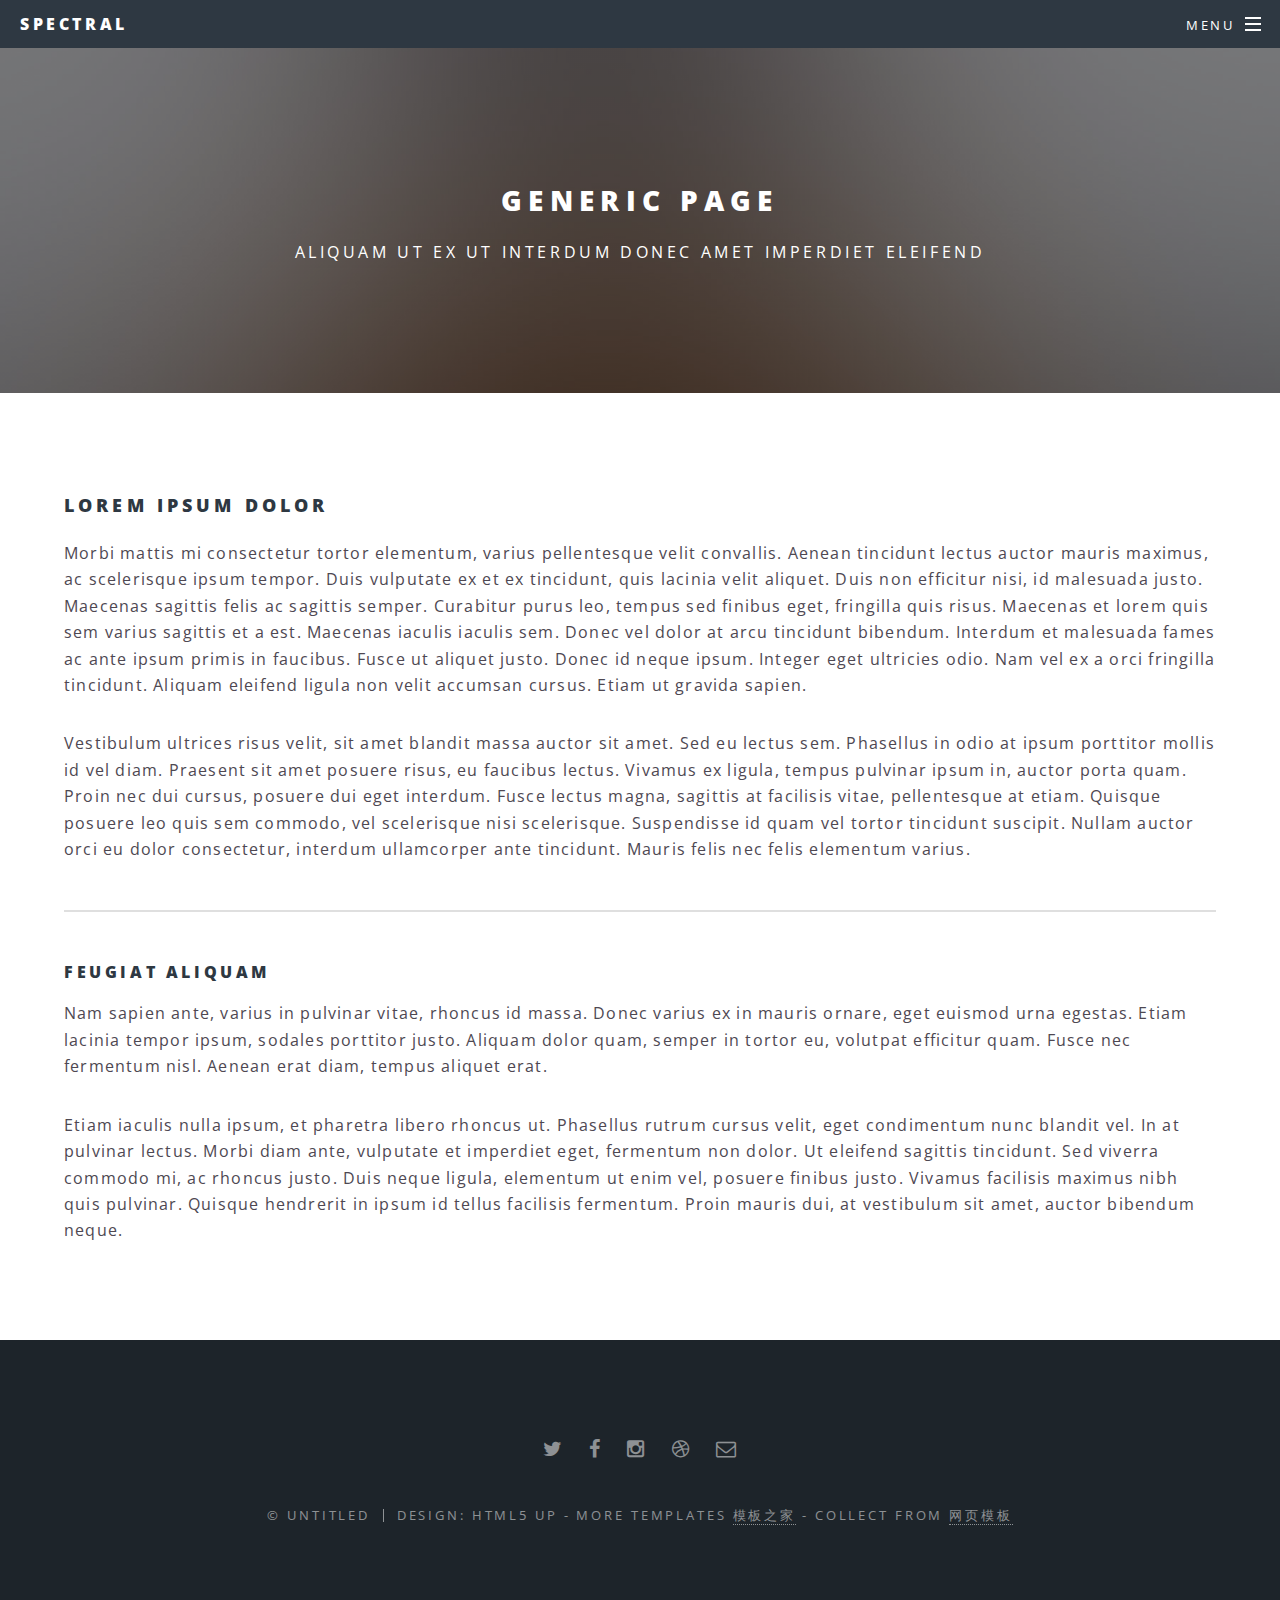
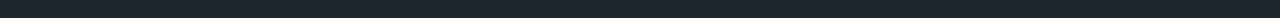
<file: sec/static/generic.html>
<!DOCTYPE HTML>

<html>
	<head>
		<title>Generic - Spectral by HTML5 UP</title>
		<meta charset="utf-8" />
		<meta name="viewport" content="width=device-width, initial-scale=1" />
		<!--[if lte IE 8]><script src="assets/js/ie/html5shiv.js"></script><![endif]-->
		<link rel="stylesheet" href="assets/css/main.css" />
		<!--[if lte IE 8]><link rel="stylesheet" href="assets/css/ie8.css" /><![endif]-->
		<!--[if lte IE 9]><link rel="stylesheet" href="assets/css/ie9.css" /><![endif]-->
	</head>
	<body>

		<!-- Page Wrapper -->
			<div id="page-wrapper">

				<!-- Header -->
					<header id="header">
						<h1><a href="index.html">Spectral</a></h1>
						<nav id="nav">
							<ul>
								<li class="special">
									<a href="#menu" class="menuToggle"><span>Menu</span></a>
									<div id="menu">
										<ul>
											<li><a href="index.html">Home</a></li>
											<li><a href="generic.html">Generic</a></li>
											<li><a href="elements.html">Elements</a></li>
											<li><a href="#">Sign Up</a></li>
											<li><a href="#">Log In</a></li>
										</ul>
									</div>
								</li>
							</ul>
						</nav>
					</header>

				<!-- Main -->
					<article id="main">
						<header>
							<h2>Generic Page</h2>
							<p>Aliquam ut ex ut interdum donec amet imperdiet eleifend</p>
						</header>
						<section class="wrapper style5">
							<div class="inner">

								<h3>Lorem ipsum dolor</h3>
								<p>Morbi mattis mi consectetur tortor elementum, varius pellentesque velit convallis. Aenean tincidunt lectus auctor mauris maximus, ac scelerisque ipsum tempor. Duis vulputate ex et ex tincidunt, quis lacinia velit aliquet. Duis non efficitur nisi, id malesuada justo. Maecenas sagittis felis ac sagittis semper. Curabitur purus leo, tempus sed finibus eget, fringilla quis risus. Maecenas et lorem quis sem varius sagittis et a est. Maecenas iaculis iaculis sem. Donec vel dolor at arcu tincidunt bibendum. Interdum et malesuada fames ac ante ipsum primis in faucibus. Fusce ut aliquet justo. Donec id neque ipsum. Integer eget ultricies odio. Nam vel ex a orci fringilla tincidunt. Aliquam eleifend ligula non velit accumsan cursus. Etiam ut gravida sapien.</p>

								<p>Vestibulum ultrices risus velit, sit amet blandit massa auctor sit amet. Sed eu lectus sem. Phasellus in odio at ipsum porttitor mollis id vel diam. Praesent sit amet posuere risus, eu faucibus lectus. Vivamus ex ligula, tempus pulvinar ipsum in, auctor porta quam. Proin nec dui cursus, posuere dui eget interdum. Fusce lectus magna, sagittis at facilisis vitae, pellentesque at etiam. Quisque posuere leo quis sem commodo, vel scelerisque nisi scelerisque. Suspendisse id quam vel tortor tincidunt suscipit. Nullam auctor orci eu dolor consectetur, interdum ullamcorper ante tincidunt. Mauris felis nec felis elementum varius.</p>

								<hr />

								<h4>Feugiat aliquam</h4>
								<p>Nam sapien ante, varius in pulvinar vitae, rhoncus id massa. Donec varius ex in mauris ornare, eget euismod urna egestas. Etiam lacinia tempor ipsum, sodales porttitor justo. Aliquam dolor quam, semper in tortor eu, volutpat efficitur quam. Fusce nec fermentum nisl. Aenean erat diam, tempus aliquet erat.</p>

								<p>Etiam iaculis nulla ipsum, et pharetra libero rhoncus ut. Phasellus rutrum cursus velit, eget condimentum nunc blandit vel. In at pulvinar lectus. Morbi diam ante, vulputate et imperdiet eget, fermentum non dolor. Ut eleifend sagittis tincidunt. Sed viverra commodo mi, ac rhoncus justo. Duis neque ligula, elementum ut enim vel, posuere finibus justo. Vivamus facilisis maximus nibh quis pulvinar. Quisque hendrerit in ipsum id tellus facilisis fermentum. Proin mauris dui, at vestibulum sit amet, auctor bibendum neque.</p>

							</div>
						</section>
					</article>

				<!-- Footer -->
					<footer id="footer">
						<ul class="icons">
							<li><a href="#" class="icon fa-twitter"><span class="label">Twitter</span></a></li>
							<li><a href="#" class="icon fa-facebook"><span class="label">Facebook</span></a></li>
							<li><a href="#" class="icon fa-instagram"><span class="label">Instagram</span></a></li>
							<li><a href="#" class="icon fa-dribbble"><span class="label">Dribbble</span></a></li>
							<li><a href="#" class="icon fa-envelope-o"><span class="label">Email</span></a></li>
						</ul>
						<ul class="copyright">
							<li>&copy; Untitled</li><li>Design: HTML5 UP - More Templates <a href="http://www.cssmoban.com/" target="_blank" title="模板之家">模板之家</a> - Collect from <a href="http://www.cssmoban.com/" title="网页模板" target="_blank">网页模板</a></li>
						</ul>
					</footer>

			</div>

		<!-- Scripts -->
			<script src="assets/js/jquery.min.js"></script>
			<script src="assets/js/jquery.scrollex.min.js"></script>
			<script src="assets/js/jquery.scrolly.min.js"></script>
			<script src="assets/js/skel.min.js"></script>
			<script src="assets/js/util.js"></script>
			<!--[if lte IE 8]><script src="assets/js/ie/respond.min.js"></script><![endif]-->
			<script src="assets/js/main.js"></script>

	</body>
</html>
</file>
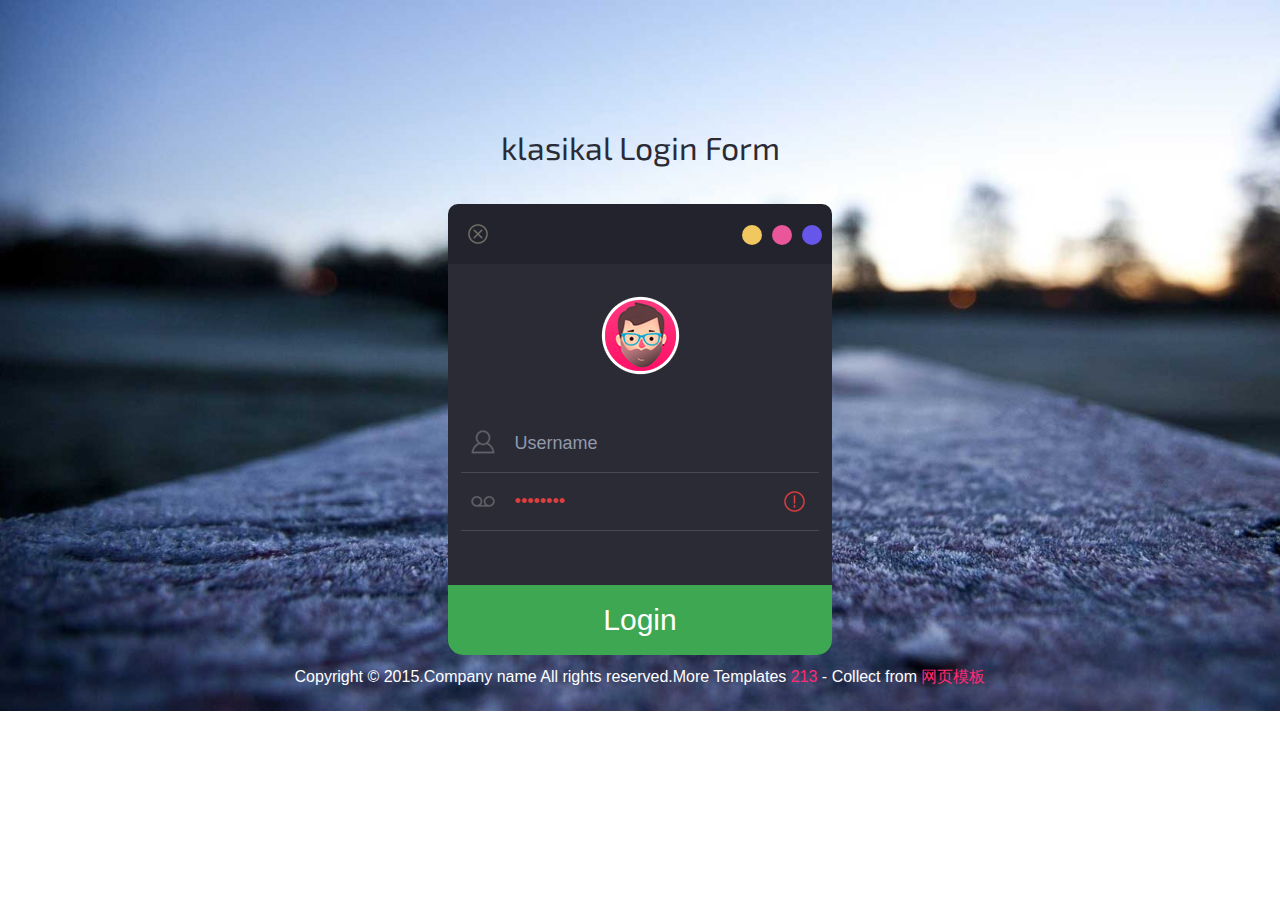
<file: sec/static/login.html>
<!DOCTYPE html>
<html>
<head>
	<title>Login</title>
	<meta name="viewport" content="width=device-width, initial-scale=1">
	<script type="application/x-javascript"> addEventListener("load", function() { setTimeout(hideURLbar, 0); }, false); function hideURLbar(){ window.scrollTo(0,1); } </script>
	<meta name="keywords" content="Flat Dark Web Login Form Responsive Templates, Iphone Widget Template, Smartphone login forms,Login form, Widget Template, Responsive Templates, a Ipad 404 Templates, Flat Responsive Templates" />
	<link href="css/style.css" rel='stylesheet' type='text/css' />
	<!--webfonts-->
	<link href='https://fonts.googleapis.com/css?family=PT+Sans:400,700,400italic,700italic|Oswald:400,300,700' rel='stylesheet' type='text/css'>
	<link href='https://fonts.googleapis.com/css?family=Exo+2' rel='stylesheet' type='text/css'>
</head>
<body>
<div class="adcenter">
<script>$(document).ready(function(c) {
    $('.close').on('click', function(c){
        $('.login-form').fadeOut('slow', function(c){
            $('.login-form').remove();
        });
    });
});
</script>
<!--SIGN UP-->
<h1>klasikal Login Form</h1>
<div class="login-form">
	<div class="close"> </div>
	<div class="head-info">
		<label class="lbl-1"> </label>
		<label class="lbl-2"> </label>
		<label class="lbl-3"> </label>
	</div>
	<div class="clear"> </div>
	<div class="avtar">
		<img src="images/avtar.png" />
	</div>
	<form>
		<input type="text" class="text" value="Username" onfocus="this.value = '';" onblur="if (this.value == '') {this.value = 'Username';}" >
		<div class="key">
			<input type="password" value="Password" onfocus="this.value = '';" onblur="if (this.value == '') {this.value = 'Password';}">
		</div>
	</form>
	<div class="signin">
		<input type="submit" value="Login" >
	</div>
</div>
<div class="copy-rights">
	<p>Copyright &copy; 2015.Company name All rights reserved.More Templates <a href="http://www.cssmoban.com/" target="_blank" title="123">213</a> - Collect from <a href="http://www.cssmoban.com/" title="网页模板" target="_blank">网页模板</a></p>
</div>

</body>
</html>
</file>
<file: sec/static/assets/css/ie8.css>
/*
	Spectral by HTML5 UP
	html5up.net | @n33co
	Free for personal and commercial use under the CCA 3.0 license (html5up.net/license)
*/

/* Icon */

	.icon.major {
		border: none;
	}

		.icon.major:before {
			font-size: 3em;
		}

/* Form */

	label {
		color: #2E3842;
	}

	input[type="text"],
	input[type="password"],
	input[type="email"],
	select,
	textarea {
		border: solid 1px #dfdfdf;
	}

/* Button */

	input[type="submit"],
	input[type="reset"],
	input[type="button"],
	button,
	.button {
		border: solid 2px #dfdfdf;
	}

		input[type="submit"].special,
		input[type="reset"].special,
		input[type="button"].special,
		button.special,
		.button.special {
			border: 0 !important;
		}

/* Page Wrapper + Menu */

	#menu {
		display: none;
	}

	body.is-menu-visible #menu {
		display: block;
	}

/* Header */

	#header nav > ul > li > a.menuToggle:after {
		display: none;
	}

/* Banner + Wrapper (style4) */

	#banner,
	.wrapper.style4 {
		-ms-behavior: url("assets/js/ie/backgroundsize.min.htc");
	}

		#banner:before,
		.wrapper.style4:before {
			display: none;
		}

/* Banner */

	#banner .more {
		height: 4em;
	}

		#banner .more:after {
			display: none;
		}

/* Main */

	#main > header {
		-ms-behavior: url("assets/js/ie/backgroundsize.min.htc");
	}

		#main > header:before {
			display: none;
		}
</file>
<file: sec/static/assets/css/ie9.css>
/*
	Spectral by HTML5 UP
	html5up.net | @n33co
	Free for personal and commercial use under the CCA 3.0 license (html5up.net/license)
*/

/* Spotlight */

	.spotlight {
		display: block;
	}

		.spotlight .image {
			display: inline-block;
			vertical-align: top;
		}

		.spotlight .content {
			padding: 4em 4em 2em 4em ;
			display: inline-block;
		}

		.spotlight:after {
			clear: both;
			content: '';
			display: block;
		}

/* Features */

	.features {
		display: block;
	}

		.features li {
			float: left;
		}

		.features:after {
			content: '';
			display: block;
			clear: both;
		}

/* Banner + Wrapper (style4) */

	#banner,
	.wrapper.style4 {
		background-image: url("../../images/banner.jpg");
		background-position: center center;
		background-repeat: no-repeat;
		background-size: cover;
		position: relative;
	}

		#banner:before,
		.wrapper.style4:before {
			background: #000000;
			content: '';
			height: 100%;
			left: 0;
			opacity: 0.5;
			position: absolute;
			top: 0;
			width: 100%;
		}

		#banner .inner,
		.wrapper.style4 .inner {
			position: relative;
			z-index: 1;
		}

/* Banner */

	#banner {
		padding: 14em 0 12em 0 ;
		height: auto;
	}

		#banner:after {
			display: none;
		}

/* CTA */

	#cta .inner header {
		float: left;
	}

	#cta .inner .actions {
		float: left;
	}

	#cta .inner:after {
		clear: both;
		content: '';
		display: block;
	}

/* Main */

	#main > header {
		background-image: url("../../images/banner.jpg");
		background-position: center center;
		background-repeat: no-repeat;
		background-size: cover;
		position: relative;
	}

		#main > header:before {
			background: #000000;
			content: '';
			height: 100%;
			left: 0;
			opacity: 0.5;
			position: absolute;
			top: 0;
			width: 100%;
		}

		#main > header > * {
			position: relative;
			z-index: 1;
		}
</file>
<file: sec/static/assets/css/main.css>
@import url(font-awesome.min.css);
@import url("http://fonts.googleapis.com/css?family=Open+Sans:400,400italic,600,600italic,800,800italic");

/* Reset */

	html, body, div, span, applet, object, iframe, h1, h2, h3, h4, h5, h6, p, blockquote, pre, a, abbr, acronym, address, big, cite, code, del, dfn, em, img, ins, kbd, q, s, samp, small, strike, strong, sub, sup, tt, var, b, u, i, center, dl, dt, dd, ol, ul, li, fieldset, form, label, legend, table, caption, tbody, tfoot, thead, tr, th, td, article, aside, canvas, details, embed, figure, figcaption, footer, header, hgroup, menu, nav, output, ruby, section, summary, time, mark, audio, video {
		margin: 0;
		padding: 0;
		border: 0;
		font-size: 100%;
		font: inherit;
		vertical-align: baseline;
	}

	article, aside, details, figcaption, figure, footer, header, hgroup, menu, nav, section {
		display: block;
	}

	body {
		line-height: 1;
	}

	ol, ul {
		list-style: none;
	}

	blockquote, q {
		quotes: none;
	}

	blockquote:before, blockquote:after, q:before, q:after {
		content: '';
		content: none;
	}

	table {
		border-collapse: collapse;
		border-spacing: 0;
	}

	body {
		-webkit-text-size-adjust: none;
	}

/* Box Model */

	*, *:before, *:after {
		-moz-box-sizing: border-box;
		-webkit-box-sizing: border-box;
		box-sizing: border-box;
	}
.chs{text-indent:-9999px;height:0;line-height:0;font-size:0;overflow:hidden;}
/* Grid */

	.row {
		border-bottom: solid 1px transparent;
		-moz-box-sizing: border-box;
		-webkit-box-sizing: border-box;
		box-sizing: border-box;
	}

	.row > * {
		float: left;
		-moz-box-sizing: border-box;
		-webkit-box-sizing: border-box;
		box-sizing: border-box;
	}

	.row:after, .row:before {
		content: '';
		display: block;
		clear: both;
		height: 0;
	}

	.row.uniform > * > :first-child {
		margin-top: 0;
	}

	.row.uniform > * > :last-child {
		margin-bottom: 0;
	}

	.row.\30 \25 > * {
		padding: 0 0 0 0em;
	}

	.row.\30 \25 {
		margin: 0 0 -1px 0em;
	}

	.row.uniform.\30 \25 > * {
		padding: 0em 0 0 0em;
	}

	.row.uniform.\30 \25 {
		margin: 0em 0 -1px 0em;
	}

	.row > * {
		padding: 0 0 0 1.5em;
	}

	.row {
		margin: 0 0 -1px -1.5em;
	}

	.row.uniform > * {
		padding: 1.5em 0 0 1.5em;
	}

	.row.uniform {
		margin: -1.5em 0 -1px -1.5em;
	}

	.row.\32 00\25 > * {
		padding: 0 0 0 3em;
	}

	.row.\32 00\25 {
		margin: 0 0 -1px -3em;
	}

	.row.uniform.\32 00\25 > * {
		padding: 3em 0 0 3em;
	}

	.row.uniform.\32 00\25 {
		margin: -3em 0 -1px -3em;
	}

	.row.\31 50\25 > * {
		padding: 0 0 0 2.25em;
	}

	.row.\31 50\25 {
		margin: 0 0 -1px -2.25em;
	}

	.row.uniform.\31 50\25 > * {
		padding: 2.25em 0 0 2.25em;
	}

	.row.uniform.\31 50\25 {
		margin: -2.25em 0 -1px -2.25em;
	}

	.row.\35 0\25 > * {
		padding: 0 0 0 0.75em;
	}

	.row.\35 0\25 {
		margin: 0 0 -1px -0.75em;
	}

	.row.uniform.\35 0\25 > * {
		padding: 0.75em 0 0 0.75em;
	}

	.row.uniform.\35 0\25 {
		margin: -0.75em 0 -1px -0.75em;
	}

	.row.\32 5\25 > * {
		padding: 0 0 0 0.375em;
	}

	.row.\32 5\25 {
		margin: 0 0 -1px -0.375em;
	}

	.row.uniform.\32 5\25 > * {
		padding: 0.375em 0 0 0.375em;
	}

	.row.uniform.\32 5\25 {
		margin: -0.375em 0 -1px -0.375em;
	}

	.\31 2u, .\31 2u\24 {
		width: 100%;
		clear: none;
		margin-left: 0;
	}

	.\31 1u, .\31 1u\24 {
		width: 91.6666666667%;
		clear: none;
		margin-left: 0;
	}

	.\31 0u, .\31 0u\24 {
		width: 83.3333333333%;
		clear: none;
		margin-left: 0;
	}

	.\39 u, .\39 u\24 {
		width: 75%;
		clear: none;
		margin-left: 0;
	}

	.\38 u, .\38 u\24 {
		width: 66.6666666667%;
		clear: none;
		margin-left: 0;
	}

	.\37 u, .\37 u\24 {
		width: 58.3333333333%;
		clear: none;
		margin-left: 0;
	}

	.\36 u, .\36 u\24 {
		width: 50%;
		clear: none;
		margin-left: 0;
	}

	.\35 u, .\35 u\24 {
		width: 41.6666666667%;
		clear: none;
		margin-left: 0;
	}

	.\34 u, .\34 u\24 {
		width: 33.3333333333%;
		clear: none;
		margin-left: 0;
	}

	.\33 u, .\33 u\24 {
		width: 25%;
		clear: none;
		margin-left: 0;
	}

	.\32 u, .\32 u\24 {
		width: 16.6666666667%;
		clear: none;
		margin-left: 0;
	}

	.\31 u, .\31 u\24 {
		width: 8.3333333333%;
		clear: none;
		margin-left: 0;
	}

	.\31 2u\24 + *,
	.\31 1u\24 + *,
	.\31 0u\24 + *,
	.\39 u\24 + *,
	.\38 u\24 + *,
	.\37 u\24 + *,
	.\36 u\24 + *,
	.\35 u\24 + *,
	.\34 u\24 + *,
	.\33 u\24 + *,
	.\32 u\24 + *,
	.\31 u\24 + * {
		clear: left;
	}

	.\-11u {
		margin-left: 91.66667%;
	}

	.\-10u {
		margin-left: 83.33333%;
	}

	.\-9u {
		margin-left: 75%;
	}

	.\-8u {
		margin-left: 66.66667%;
	}

	.\-7u {
		margin-left: 58.33333%;
	}

	.\-6u {
		margin-left: 50%;
	}

	.\-5u {
		margin-left: 41.66667%;
	}

	.\-4u {
		margin-left: 33.33333%;
	}

	.\-3u {
		margin-left: 25%;
	}

	.\-2u {
		margin-left: 16.66667%;
	}

	.\-1u {
		margin-left: 8.33333%;
	}

	@media screen and (max-width: 1680px) {

		.row > * {
			padding: 0 0 0 1.5em;
		}

		.row {
			margin: 0 0 -1px -1.5em;
		}

		.row.uniform > * {
			padding: 1.5em 0 0 1.5em;
		}

		.row.uniform {
			margin: -1.5em 0 -1px -1.5em;
		}

		.row.\32 00\25 > * {
			padding: 0 0 0 3em;
		}

		.row.\32 00\25 {
			margin: 0 0 -1px -3em;
		}

		.row.uniform.\32 00\25 > * {
			padding: 3em 0 0 3em;
		}

		.row.uniform.\32 00\25 {
			margin: -3em 0 -1px -3em;
		}

		.row.\31 50\25 > * {
			padding: 0 0 0 2.25em;
		}

		.row.\31 50\25 {
			margin: 0 0 -1px -2.25em;
		}

		.row.uniform.\31 50\25 > * {
			padding: 2.25em 0 0 2.25em;
		}

		.row.uniform.\31 50\25 {
			margin: -2.25em 0 -1px -2.25em;
		}

		.row.\35 0\25 > * {
			padding: 0 0 0 0.75em;
		}

		.row.\35 0\25 {
			margin: 0 0 -1px -0.75em;
		}

		.row.uniform.\35 0\25 > * {
			padding: 0.75em 0 0 0.75em;
		}

		.row.uniform.\35 0\25 {
			margin: -0.75em 0 -1px -0.75em;
		}

		.row.\32 5\25 > * {
			padding: 0 0 0 0.375em;
		}

		.row.\32 5\25 {
			margin: 0 0 -1px -0.375em;
		}

		.row.uniform.\32 5\25 > * {
			padding: 0.375em 0 0 0.375em;
		}

		.row.uniform.\32 5\25 {
			margin: -0.375em 0 -1px -0.375em;
		}

		.\31 2u\28xlarge\29, .\31 2u\24\28xlarge\29 {
			width: 100%;
			clear: none;
			margin-left: 0;
		}

		.\31 1u\28xlarge\29, .\31 1u\24\28xlarge\29 {
			width: 91.6666666667%;
			clear: none;
			margin-left: 0;
		}

		.\31 0u\28xlarge\29, .\31 0u\24\28xlarge\29 {
			width: 83.3333333333%;
			clear: none;
			margin-left: 0;
		}

		.\39 u\28xlarge\29, .\39 u\24\28xlarge\29 {
			width: 75%;
			clear: none;
			margin-left: 0;
		}

		.\38 u\28xlarge\29, .\38 u\24\28xlarge\29 {
			width: 66.6666666667%;
			clear: none;
			margin-left: 0;
		}

		.\37 u\28xlarge\29, .\37 u\24\28xlarge\29 {
			width: 58.3333333333%;
			clear: none;
			margin-left: 0;
		}

		.\36 u\28xlarge\29, .\36 u\24\28xlarge\29 {
			width: 50%;
			clear: none;
			margin-left: 0;
		}

		.\35 u\28xlarge\29, .\35 u\24\28xlarge\29 {
			width: 41.6666666667%;
			clear: none;
			margin-left: 0;
		}

		.\34 u\28xlarge\29, .\34 u\24\28xlarge\29 {
			width: 33.3333333333%;
			clear: none;
			margin-left: 0;
		}

		.\33 u\28xlarge\29, .\33 u\24\28xlarge\29 {
			width: 25%;
			clear: none;
			margin-left: 0;
		}

		.\32 u\28xlarge\29, .\32 u\24\28xlarge\29 {
			width: 16.6666666667%;
			clear: none;
			margin-left: 0;
		}

		.\31 u\28xlarge\29, .\31 u\24\28xlarge\29 {
			width: 8.3333333333%;
			clear: none;
			margin-left: 0;
		}

		.\31 2u\24\28xlarge\29 + *,
		.\31 1u\24\28xlarge\29 + *,
		.\31 0u\24\28xlarge\29 + *,
		.\39 u\24\28xlarge\29 + *,
		.\38 u\24\28xlarge\29 + *,
		.\37 u\24\28xlarge\29 + *,
		.\36 u\24\28xlarge\29 + *,
		.\35 u\24\28xlarge\29 + *,
		.\34 u\24\28xlarge\29 + *,
		.\33 u\24\28xlarge\29 + *,
		.\32 u\24\28xlarge\29 + *,
		.\31 u\24\28xlarge\29 + * {
			clear: left;
		}

		.\-11u\28xlarge\29 {
			margin-left: 91.66667%;
		}

		.\-10u\28xlarge\29 {
			margin-left: 83.33333%;
		}

		.\-9u\28xlarge\29 {
			margin-left: 75%;
		}

		.\-8u\28xlarge\29 {
			margin-left: 66.66667%;
		}

		.\-7u\28xlarge\29 {
			margin-left: 58.33333%;
		}

		.\-6u\28xlarge\29 {
			margin-left: 50%;
		}

		.\-5u\28xlarge\29 {
			margin-left: 41.66667%;
		}

		.\-4u\28xlarge\29 {
			margin-left: 33.33333%;
		}

		.\-3u\28xlarge\29 {
			margin-left: 25%;
		}

		.\-2u\28xlarge\29 {
			margin-left: 16.66667%;
		}

		.\-1u\28xlarge\29 {
			margin-left: 8.33333%;
		}

	}

	@media screen and (max-width: 1280px) {

		.row > * {
			padding: 0 0 0 1.5em;
		}

		.row {
			margin: 0 0 -1px -1.5em;
		}

		.row.uniform > * {
			padding: 1.5em 0 0 1.5em;
		}

		.row.uniform {
			margin: -1.5em 0 -1px -1.5em;
		}

		.row.\32 00\25 > * {
			padding: 0 0 0 3em;
		}

		.row.\32 00\25 {
			margin: 0 0 -1px -3em;
		}

		.row.uniform.\32 00\25 > * {
			padding: 3em 0 0 3em;
		}

		.row.uniform.\32 00\25 {
			margin: -3em 0 -1px -3em;
		}

		.row.\31 50\25 > * {
			padding: 0 0 0 2.25em;
		}

		.row.\31 50\25 {
			margin: 0 0 -1px -2.25em;
		}

		.row.uniform.\31 50\25 > * {
			padding: 2.25em 0 0 2.25em;
		}

		.row.uniform.\31 50\25 {
			margin: -2.25em 0 -1px -2.25em;
		}

		.row.\35 0\25 > * {
			padding: 0 0 0 0.75em;
		}

		.row.\35 0\25 {
			margin: 0 0 -1px -0.75em;
		}

		.row.uniform.\35 0\25 > * {
			padding: 0.75em 0 0 0.75em;
		}

		.row.uniform.\35 0\25 {
			margin: -0.75em 0 -1px -0.75em;
		}

		.row.\32 5\25 > * {
			padding: 0 0 0 0.375em;
		}

		.row.\32 5\25 {
			margin: 0 0 -1px -0.375em;
		}

		.row.uniform.\32 5\25 > * {
			padding: 0.375em 0 0 0.375em;
		}

		.row.uniform.\32 5\25 {
			margin: -0.375em 0 -1px -0.375em;
		}

		.\31 2u\28large\29, .\31 2u\24\28large\29 {
			width: 100%;
			clear: none;
			margin-left: 0;
		}

		.\31 1u\28large\29, .\31 1u\24\28large\29 {
			width: 91.6666666667%;
			clear: none;
			margin-left: 0;
		}

		.\31 0u\28large\29, .\31 0u\24\28large\29 {
			width: 83.3333333333%;
			clear: none;
			margin-left: 0;
		}

		.\39 u\28large\29, .\39 u\24\28large\29 {
			width: 75%;
			clear: none;
			margin-left: 0;
		}

		.\38 u\28large\29, .\38 u\24\28large\29 {
			width: 66.6666666667%;
			clear: none;
			margin-left: 0;
		}

		.\37 u\28large\29, .\37 u\24\28large\29 {
			width: 58.3333333333%;
			clear: none;
			margin-left: 0;
		}

		.\36 u\28large\29, .\36 u\24\28large\29 {
			width: 50%;
			clear: none;
			margin-left: 0;
		}

		.\35 u\28large\29, .\35 u\24\28large\29 {
			width: 41.6666666667%;
			clear: none;
			margin-left: 0;
		}

		.\34 u\28large\29, .\34 u\24\28large\29 {
			width: 33.3333333333%;
			clear: none;
			margin-left: 0;
		}

		.\33 u\28large\29, .\33 u\24\28large\29 {
			width: 25%;
			clear: none;
			margin-left: 0;
		}

		.\32 u\28large\29, .\32 u\24\28large\29 {
			width: 16.6666666667%;
			clear: none;
			margin-left: 0;
		}

		.\31 u\28large\29, .\31 u\24\28large\29 {
			width: 8.3333333333%;
			clear: none;
			margin-left: 0;
		}

		.\31 2u\24\28large\29 + *,
		.\31 1u\24\28large\29 + *,
		.\31 0u\24\28large\29 + *,
		.\39 u\24\28large\29 + *,
		.\38 u\24\28large\29 + *,
		.\37 u\24\28large\29 + *,
		.\36 u\24\28large\29 + *,
		.\35 u\24\28large\29 + *,
		.\34 u\24\28large\29 + *,
		.\33 u\24\28large\29 + *,
		.\32 u\24\28large\29 + *,
		.\31 u\24\28large\29 + * {
			clear: left;
		}

		.\-11u\28large\29 {
			margin-left: 91.66667%;
		}

		.\-10u\28large\29 {
			margin-left: 83.33333%;
		}

		.\-9u\28large\29 {
			margin-left: 75%;
		}

		.\-8u\28large\29 {
			margin-left: 66.66667%;
		}

		.\-7u\28large\29 {
			margin-left: 58.33333%;
		}

		.\-6u\28large\29 {
			margin-left: 50%;
		}

		.\-5u\28large\29 {
			margin-left: 41.66667%;
		}

		.\-4u\28large\29 {
			margin-left: 33.33333%;
		}

		.\-3u\28large\29 {
			margin-left: 25%;
		}

		.\-2u\28large\29 {
			margin-left: 16.66667%;
		}

		.\-1u\28large\29 {
			margin-left: 8.33333%;
		}

	}

	@media screen and (max-width: 980px) {

		.row > * {
			padding: 0 0 0 1.5em;
		}

		.row {
			margin: 0 0 -1px -1.5em;
		}

		.row.uniform > * {
			padding: 1.5em 0 0 1.5em;
		}

		.row.uniform {
			margin: -1.5em 0 -1px -1.5em;
		}

		.row.\32 00\25 > * {
			padding: 0 0 0 3em;
		}

		.row.\32 00\25 {
			margin: 0 0 -1px -3em;
		}

		.row.uniform.\32 00\25 > * {
			padding: 3em 0 0 3em;
		}

		.row.uniform.\32 00\25 {
			margin: -3em 0 -1px -3em;
		}

		.row.\31 50\25 > * {
			padding: 0 0 0 2.25em;
		}

		.row.\31 50\25 {
			margin: 0 0 -1px -2.25em;
		}

		.row.uniform.\31 50\25 > * {
			padding: 2.25em 0 0 2.25em;
		}

		.row.uniform.\31 50\25 {
			margin: -2.25em 0 -1px -2.25em;
		}

		.row.\35 0\25 > * {
			padding: 0 0 0 0.75em;
		}

		.row.\35 0\25 {
			margin: 0 0 -1px -0.75em;
		}

		.row.uniform.\35 0\25 > * {
			padding: 0.75em 0 0 0.75em;
		}

		.row.uniform.\35 0\25 {
			margin: -0.75em 0 -1px -0.75em;
		}

		.row.\32 5\25 > * {
			padding: 0 0 0 0.375em;
		}

		.row.\32 5\25 {
			margin: 0 0 -1px -0.375em;
		}

		.row.uniform.\32 5\25 > * {
			padding: 0.375em 0 0 0.375em;
		}

		.row.uniform.\32 5\25 {
			margin: -0.375em 0 -1px -0.375em;
		}

		.\31 2u\28medium\29, .\31 2u\24\28medium\29 {
			width: 100%;
			clear: none;
			margin-left: 0;
		}

		.\31 1u\28medium\29, .\31 1u\24\28medium\29 {
			width: 91.6666666667%;
			clear: none;
			margin-left: 0;
		}

		.\31 0u\28medium\29, .\31 0u\24\28medium\29 {
			width: 83.3333333333%;
			clear: none;
			margin-left: 0;
		}

		.\39 u\28medium\29, .\39 u\24\28medium\29 {
			width: 75%;
			clear: none;
			margin-left: 0;
		}

		.\38 u\28medium\29, .\38 u\24\28medium\29 {
			width: 66.6666666667%;
			clear: none;
			margin-left: 0;
		}

		.\37 u\28medium\29, .\37 u\24\28medium\29 {
			width: 58.3333333333%;
			clear: none;
			margin-left: 0;
		}

		.\36 u\28medium\29, .\36 u\24\28medium\29 {
			width: 50%;
			clear: none;
			margin-left: 0;
		}

		.\35 u\28medium\29, .\35 u\24\28medium\29 {
			width: 41.6666666667%;
			clear: none;
			margin-left: 0;
		}

		.\34 u\28medium\29, .\34 u\24\28medium\29 {
			width: 33.3333333333%;
			clear: none;
			margin-left: 0;
		}

		.\33 u\28medium\29, .\33 u\24\28medium\29 {
			width: 25%;
			clear: none;
			margin-left: 0;
		}

		.\32 u\28medium\29, .\32 u\24\28medium\29 {
			width: 16.6666666667%;
			clear: none;
			margin-left: 0;
		}

		.\31 u\28medium\29, .\31 u\24\28medium\29 {
			width: 8.3333333333%;
			clear: none;
			margin-left: 0;
		}

		.\31 2u\24\28medium\29 + *,
		.\31 1u\24\28medium\29 + *,
		.\31 0u\24\28medium\29 + *,
		.\39 u\24\28medium\29 + *,
		.\38 u\24\28medium\29 + *,
		.\37 u\24\28medium\29 + *,
		.\36 u\24\28medium\29 + *,
		.\35 u\24\28medium\29 + *,
		.\34 u\24\28medium\29 + *,
		.\33 u\24\28medium\29 + *,
		.\32 u\24\28medium\29 + *,
		.\31 u\24\28medium\29 + * {
			clear: left;
		}

		.\-11u\28medium\29 {
			margin-left: 91.66667%;
		}

		.\-10u\28medium\29 {
			margin-left: 83.33333%;
		}

		.\-9u\28medium\29 {
			margin-left: 75%;
		}

		.\-8u\28medium\29 {
			margin-left: 66.66667%;
		}

		.\-7u\28medium\29 {
			margin-left: 58.33333%;
		}

		.\-6u\28medium\29 {
			margin-left: 50%;
		}

		.\-5u\28medium\29 {
			margin-left: 41.66667%;
		}

		.\-4u\28medium\29 {
			margin-left: 33.33333%;
		}

		.\-3u\28medium\29 {
			margin-left: 25%;
		}

		.\-2u\28medium\29 {
			margin-left: 16.66667%;
		}

		.\-1u\28medium\29 {
			margin-left: 8.33333%;
		}

	}

	@media screen and (max-width: 736px) {

		.row > * {
			padding: 0 0 0 1.5em;
		}

		.row {
			margin: 0 0 -1px -1.5em;
		}

		.row.uniform > * {
			padding: 1.5em 0 0 1.5em;
		}

		.row.uniform {
			margin: -1.5em 0 -1px -1.5em;
		}

		.row.\32 00\25 > * {
			padding: 0 0 0 3em;
		}

		.row.\32 00\25 {
			margin: 0 0 -1px -3em;
		}

		.row.uniform.\32 00\25 > * {
			padding: 3em 0 0 3em;
		}

		.row.uniform.\32 00\25 {
			margin: -3em 0 -1px -3em;
		}

		.row.\31 50\25 > * {
			padding: 0 0 0 2.25em;
		}

		.row.\31 50\25 {
			margin: 0 0 -1px -2.25em;
		}

		.row.uniform.\31 50\25 > * {
			padding: 2.25em 0 0 2.25em;
		}

		.row.uniform.\31 50\25 {
			margin: -2.25em 0 -1px -2.25em;
		}

		.row.\35 0\25 > * {
			padding: 0 0 0 0.75em;
		}

		.row.\35 0\25 {
			margin: 0 0 -1px -0.75em;
		}

		.row.uniform.\35 0\25 > * {
			padding: 0.75em 0 0 0.75em;
		}

		.row.uniform.\35 0\25 {
			margin: -0.75em 0 -1px -0.75em;
		}

		.row.\32 5\25 > * {
			padding: 0 0 0 0.375em;
		}

		.row.\32 5\25 {
			margin: 0 0 -1px -0.375em;
		}

		.row.uniform.\32 5\25 > * {
			padding: 0.375em 0 0 0.375em;
		}

		.row.uniform.\32 5\25 {
			margin: -0.375em 0 -1px -0.375em;
		}

		.\31 2u\28small\29, .\31 2u\24\28small\29 {
			width: 100%;
			clear: none;
			margin-left: 0;
		}

		.\31 1u\28small\29, .\31 1u\24\28small\29 {
			width: 91.6666666667%;
			clear: none;
			margin-left: 0;
		}

		.\31 0u\28small\29, .\31 0u\24\28small\29 {
			width: 83.3333333333%;
			clear: none;
			margin-left: 0;
		}

		.\39 u\28small\29, .\39 u\24\28small\29 {
			width: 75%;
			clear: none;
			margin-left: 0;
		}

		.\38 u\28small\29, .\38 u\24\28small\29 {
			width: 66.6666666667%;
			clear: none;
			margin-left: 0;
		}

		.\37 u\28small\29, .\37 u\24\28small\29 {
			width: 58.3333333333%;
			clear: none;
			margin-left: 0;
		}

		.\36 u\28small\29, .\36 u\24\28small\29 {
			width: 50%;
			clear: none;
			margin-left: 0;
		}

		.\35 u\28small\29, .\35 u\24\28small\29 {
			width: 41.6666666667%;
			clear: none;
			margin-left: 0;
		}

		.\34 u\28small\29, .\34 u\24\28small\29 {
			width: 33.3333333333%;
			clear: none;
			margin-left: 0;
		}

		.\33 u\28small\29, .\33 u\24\28small\29 {
			width: 25%;
			clear: none;
			margin-left: 0;
		}

		.\32 u\28small\29, .\32 u\24\28small\29 {
			width: 16.6666666667%;
			clear: none;
			margin-left: 0;
		}

		.\31 u\28small\29, .\31 u\24\28small\29 {
			width: 8.3333333333%;
			clear: none;
			margin-left: 0;
		}

		.\31 2u\24\28small\29 + *,
		.\31 1u\24\28small\29 + *,
		.\31 0u\24\28small\29 + *,
		.\39 u\24\28small\29 + *,
		.\38 u\24\28small\29 + *,
		.\37 u\24\28small\29 + *,
		.\36 u\24\28small\29 + *,
		.\35 u\24\28small\29 + *,
		.\34 u\24\28small\29 + *,
		.\33 u\24\28small\29 + *,
		.\32 u\24\28small\29 + *,
		.\31 u\24\28small\29 + * {
			clear: left;
		}

		.\-11u\28small\29 {
			margin-left: 91.66667%;
		}

		.\-10u\28small\29 {
			margin-left: 83.33333%;
		}

		.\-9u\28small\29 {
			margin-left: 75%;
		}

		.\-8u\28small\29 {
			margin-left: 66.66667%;
		}

		.\-7u\28small\29 {
			margin-left: 58.33333%;
		}

		.\-6u\28small\29 {
			margin-left: 50%;
		}

		.\-5u\28small\29 {
			margin-left: 41.66667%;
		}

		.\-4u\28small\29 {
			margin-left: 33.33333%;
		}

		.\-3u\28small\29 {
			margin-left: 25%;
		}

		.\-2u\28small\29 {
			margin-left: 16.66667%;
		}

		.\-1u\28small\29 {
			margin-left: 8.33333%;
		}

	}

	@media screen and (max-width: 480px) {

		.row > * {
			padding: 0 0 0 1.5em;
		}

		.row {
			margin: 0 0 -1px -1.5em;
		}

		.row.uniform > * {
			padding: 1.5em 0 0 1.5em;
		}

		.row.uniform {
			margin: -1.5em 0 -1px -1.5em;
		}

		.row.\32 00\25 > * {
			padding: 0 0 0 3em;
		}

		.row.\32 00\25 {
			margin: 0 0 -1px -3em;
		}

		.row.uniform.\32 00\25 > * {
			padding: 3em 0 0 3em;
		}

		.row.uniform.\32 00\25 {
			margin: -3em 0 -1px -3em;
		}

		.row.\31 50\25 > * {
			padding: 0 0 0 2.25em;
		}

		.row.\31 50\25 {
			margin: 0 0 -1px -2.25em;
		}

		.row.uniform.\31 50\25 > * {
			padding: 2.25em 0 0 2.25em;
		}

		.row.uniform.\31 50\25 {
			margin: -2.25em 0 -1px -2.25em;
		}

		.row.\35 0\25 > * {
			padding: 0 0 0 0.75em;
		}

		.row.\35 0\25 {
			margin: 0 0 -1px -0.75em;
		}

		.row.uniform.\35 0\25 > * {
			padding: 0.75em 0 0 0.75em;
		}

		.row.uniform.\35 0\25 {
			margin: -0.75em 0 -1px -0.75em;
		}

		.row.\32 5\25 > * {
			padding: 0 0 0 0.375em;
		}

		.row.\32 5\25 {
			margin: 0 0 -1px -0.375em;
		}

		.row.uniform.\32 5\25 > * {
			padding: 0.375em 0 0 0.375em;
		}

		.row.uniform.\32 5\25 {
			margin: -0.375em 0 -1px -0.375em;
		}

		.\31 2u\28xsmall\29, .\31 2u\24\28xsmall\29 {
			width: 100%;
			clear: none;
			margin-left: 0;
		}

		.\31 1u\28xsmall\29, .\31 1u\24\28xsmall\29 {
			width: 91.6666666667%;
			clear: none;
			margin-left: 0;
		}

		.\31 0u\28xsmall\29, .\31 0u\24\28xsmall\29 {
			width: 83.3333333333%;
			clear: none;
			margin-left: 0;
		}

		.\39 u\28xsmall\29, .\39 u\24\28xsmall\29 {
			width: 75%;
			clear: none;
			margin-left: 0;
		}

		.\38 u\28xsmall\29, .\38 u\24\28xsmall\29 {
			width: 66.6666666667%;
			clear: none;
			margin-left: 0;
		}

		.\37 u\28xsmall\29, .\37 u\24\28xsmall\29 {
			width: 58.3333333333%;
			clear: none;
			margin-left: 0;
		}

		.\36 u\28xsmall\29, .\36 u\24\28xsmall\29 {
			width: 50%;
			clear: none;
			margin-left: 0;
		}

		.\35 u\28xsmall\29, .\35 u\24\28xsmall\29 {
			width: 41.6666666667%;
			clear: none;
			margin-left: 0;
		}

		.\34 u\28xsmall\29, .\34 u\24\28xsmall\29 {
			width: 33.3333333333%;
			clear: none;
			margin-left: 0;
		}

		.\33 u\28xsmall\29, .\33 u\24\28xsmall\29 {
			width: 25%;
			clear: none;
			margin-left: 0;
		}

		.\32 u\28xsmall\29, .\32 u\24\28xsmall\29 {
			width: 16.6666666667%;
			clear: none;
			margin-left: 0;
		}

		.\31 u\28xsmall\29, .\31 u\24\28xsmall\29 {
			width: 8.3333333333%;
			clear: none;
			margin-left: 0;
		}

		.\31 2u\24\28xsmall\29 + *,
		.\31 1u\24\28xsmall\29 + *,
		.\31 0u\24\28xsmall\29 + *,
		.\39 u\24\28xsmall\29 + *,
		.\38 u\24\28xsmall\29 + *,
		.\37 u\24\28xsmall\29 + *,
		.\36 u\24\28xsmall\29 + *,
		.\35 u\24\28xsmall\29 + *,
		.\34 u\24\28xsmall\29 + *,
		.\33 u\24\28xsmall\29 + *,
		.\32 u\24\28xsmall\29 + *,
		.\31 u\24\28xsmall\29 + * {
			clear: left;
		}

		.\-11u\28xsmall\29 {
			margin-left: 91.66667%;
		}

		.\-10u\28xsmall\29 {
			margin-left: 83.33333%;
		}

		.\-9u\28xsmall\29 {
			margin-left: 75%;
		}

		.\-8u\28xsmall\29 {
			margin-left: 66.66667%;
		}

		.\-7u\28xsmall\29 {
			margin-left: 58.33333%;
		}

		.\-6u\28xsmall\29 {
			margin-left: 50%;
		}

		.\-5u\28xsmall\29 {
			margin-left: 41.66667%;
		}

		.\-4u\28xsmall\29 {
			margin-left: 33.33333%;
		}

		.\-3u\28xsmall\29 {
			margin-left: 25%;
		}

		.\-2u\28xsmall\29 {
			margin-left: 16.66667%;
		}

		.\-1u\28xsmall\29 {
			margin-left: 8.33333%;
		}

	}

/* Basic */

	@-ms-viewport {
		width: device-width;
	}

	body {
		background: #2e3842;
	}

		body.is-loading *, body.is-loading *:before, body.is-loading *:after {
			-moz-animation: none !important;
			-webkit-animation: none !important;
			-ms-animation: none !important;
			animation: none !important;
			-moz-transition: none !important;
			-webkit-transition: none !important;
			-ms-transition: none !important;
			transition: none !important;
		}

	body, input, select, textarea {
		color: #fff;
		font-family: "Open Sans", Helvetica, sans-serif;
		font-size: 15pt;
		font-weight: 400;
		letter-spacing: 0.075em;
		line-height: 1.65em;
	}

		@media screen and (max-width: 1680px) {

			body, input, select, textarea {
				font-size: 13pt;
			}

		}

		@media screen and (max-width: 1280px) {

			body, input, select, textarea {
				font-size: 12pt;
			}

		}

		@media screen and (max-width: 736px) {

			body, input, select, textarea {
				font-size: 11pt;
				letter-spacing: 0.0375em;
			}

		}

	a {
		-moz-transition: color 0.2s ease, border-bottom-color 0.2s ease;
		-webkit-transition: color 0.2s ease, border-bottom-color 0.2s ease;
		-ms-transition: color 0.2s ease, border-bottom-color 0.2s ease;
		transition: color 0.2s ease, border-bottom-color 0.2s ease;
		border-bottom: dotted 1px;
		color: inherit;
		text-decoration: none;
	}

		a:hover {
			border-bottom-color: transparent;
		}

	strong, b {
		color: #fff;
		font-weight: 600;
	}

	em, i {
		font-style: italic;
	}

	p {
		margin: 0 0 2em 0;
	}

	h1, h2, h3, h4, h5, h6 {
		color: #fff;
		font-weight: 800;
		letter-spacing: 0.225em;
		line-height: 1em;
		margin: 0 0 1em 0;
		text-transform: uppercase;
	}

		h1 a, h2 a, h3 a, h4 a, h5 a, h6 a {
			color: inherit;
			text-decoration: none;
		}

	h2 {
		font-size: 1.35em;
		line-height: 1.75em;
	}

		@media screen and (max-width: 736px) {

			h2 {
				font-size: 1.1em;
				line-height: 1.65em;
			}

		}

	h3 {
		font-size: 1.15em;
		line-height: 1.75em;
	}

		@media screen and (max-width: 736px) {

			h3 {
				font-size: 1em;
				line-height: 1.65em;
			}

		}

	h4 {
		font-size: 1em;
		line-height: 1.5em;
	}

	h5 {
		font-size: 0.8em;
		line-height: 1.5em;
	}

	h6 {
		font-size: 0.7em;
		line-height: 1.5em;
	}

	sub {
		font-size: 0.8em;
		position: relative;
		top: 0.5em;
	}

	sup {
		font-size: 0.8em;
		position: relative;
		top: -0.5em;
	}

	hr {
		border: 0;
		border-bottom: solid 2px #fff;
		margin: 3em 0;
	}

		hr.major {
			margin: 4.5em 0;
		}

	blockquote {
		border-left: solid 4px #fff;
		font-style: italic;
		margin: 0 0 2em 0;
		padding: 0.5em 0 0.5em 2em;
	}

	code {
		background: rgba(144, 144, 144, 0.25);
		border-radius: 3px;
		font-family: "Courier New", monospace;
		font-size: 0.9em;
		letter-spacing: 0;
		margin: 0 0.25em;
		padding: 0.25em 0.65em;
	}

	pre {
		-webkit-overflow-scrolling: touch;
		font-family: "Courier New", monospace;
		font-size: 0.9em;
		margin: 0 0 2em 0;
	}

		pre code {
			display: block;
			line-height: 1.75em;
			padding: 1em 1.5em;
			overflow-x: auto;
		}

	.align-left {
		text-align: left;
	}

	.align-center {
		text-align: center;
	}

	.align-right {
		text-align: right;
	}

/* Section/Article */

	section.special, article.special {
		text-align: center;
	}

	header p {
		color: rgba(255, 255, 255, 0.5);
		position: relative;
		top: -0.25em;
	}

	header h3 + p {
		font-size: 1.1em;
	}

	header h4 + p,
	header h5 + p,
	header h6 + p {
		font-size: 0.9em;
	}

	header.major {
		margin: 0 0 3.5em 0;
	}

		header.major h2, header.major h3, header.major h4, header.major h5, header.major h6 {
			border-bottom: solid 2px #fff;
			display: inline-block;
			padding-bottom: 1em;
			position: relative;
		}

			header.major h2:after, header.major h3:after, header.major h4:after, header.major h5:after, header.major h6:after {
				content: '';
				display: block;
				height: 1px;
			}

		header.major p {
			color: #fff;
			top: 0;
		}

		@media screen and (max-width: 736px) {

			header.major {
				margin: 0 0 2em 0;
			}

		}

	@media screen and (max-width: 980px) {

		header br {
			display: none;
		}

	}

/* Form */

	form {
		margin: 0 0 2em 0;
	}

	label {
		color: #fff;
		display: block;
		font-size: 0.9em;
		font-weight: 600;
		margin: 0 0 1em 0;
	}

	input[type="text"],
	input[type="password"],
	input[type="email"],
	select,
	textarea {
		-moz-appearance: none;
		-webkit-appearance: none;
		-ms-appearance: none;
		appearance: none;
		background: rgba(144, 144, 144, 0.25);
		border-radius: 3px;
		border: none;
		color: inherit;
		display: block;
		outline: 0;
		padding: 0 1em;
		text-decoration: none;
		width: 100%;
	}

		input[type="text"]:invalid,
		input[type="password"]:invalid,
		input[type="email"]:invalid,
		select:invalid,
		textarea:invalid {
			box-shadow: none;
		}

		input[type="text"]:focus,
		input[type="password"]:focus,
		input[type="email"]:focus,
		select:focus,
		textarea:focus {
			box-shadow: 0 0 0 2px #21b2a6;
		}

	.select-wrapper {
		text-decoration: none;
		display: block;
		position: relative;
	}

		.select-wrapper:before {
			-moz-osx-font-smoothing: grayscale;
			-webkit-font-smoothing: antialiased;
			font-family: FontAwesome;
			font-style: normal;
			font-weight: normal;
			text-transform: none !important;
		}

		.select-wrapper:before {
			-moz-pointer-events: none;
			-webkit-pointer-events: none;
			-ms-pointer-events: none;
			pointer-events: none;
			color: #fff;
			content: '\f078';
			display: block;
			height: 2.75em;
			line-height: 2.75em;
			position: absolute;
			right: 0;
			text-align: center;
			top: 0;
			width: 2.75em;
		}

		.select-wrapper select::-ms-expand {
			display: none;
		}

	input[type="text"],
	input[type="password"],
	input[type="email"],
	select {
		height: 2.75em;
	}

	textarea {
		padding: 0.75em 1em;
	}

	input[type="checkbox"],
	input[type="radio"] {
		-moz-appearance: none;
		-webkit-appearance: none;
		-ms-appearance: none;
		appearance: none;
		display: block;
		float: left;
		margin-right: -2em;
		opacity: 0;
		width: 1em;
		z-index: -1;
	}

		input[type="checkbox"] + label,
		input[type="radio"] + label {
			text-decoration: none;
			color: #fff;
			cursor: pointer;
			display: inline-block;
			font-size: 1em;
			font-weight: 400;
			padding-left: 2.4em;
			padding-right: 0.75em;
			position: relative;
		}

			input[type="checkbox"] + label:before,
			input[type="radio"] + label:before {
				-moz-osx-font-smoothing: grayscale;
				-webkit-font-smoothing: antialiased;
				font-family: FontAwesome;
				font-style: normal;
				font-weight: normal;
				text-transform: none !important;
			}

			input[type="checkbox"] + label:before,
			input[type="radio"] + label:before {
				background: rgba(144, 144, 144, 0.25);
				border-radius: 3px;
				content: '';
				display: inline-block;
				height: 1.65em;
				left: 0;
				line-height: 1.58125em;
				position: absolute;
				text-align: center;
				top: 0;
				width: 1.65em;
			}

		input[type="checkbox"]:checked + label:before,
		input[type="radio"]:checked + label:before {
			background: #2e3842;
			color: #fff;
			content: '\f00c';
		}

		input[type="checkbox"]:focus + label:before,
		input[type="radio"]:focus + label:before {
			box-shadow: 0 0 0 2px #21b2a6;
		}

	input[type="checkbox"] + label:before {
		border-radius: 3px;
	}

	input[type="radio"] + label:before {
		border-radius: 100%;
	}

	::-webkit-input-placeholder {
		color: rgba(255, 255, 255, 0.5) !important;
		opacity: 1.0;
	}

	:-moz-placeholder {
		color: rgba(255, 255, 255, 0.5) !important;
		opacity: 1.0;
	}

	::-moz-placeholder {
		color: rgba(255, 255, 255, 0.5) !important;
		opacity: 1.0;
	}

	:-ms-input-placeholder {
		color: rgba(255, 255, 255, 0.5) !important;
		opacity: 1.0;
	}

	.formerize-placeholder {
		color: rgba(255, 255, 255, 0.5) !important;
		opacity: 1.0;
	}

/* Box */

	.box {
		border-radius: 3px;
		border: solid 2px #fff;
		margin-bottom: 2em;
		padding: 1.5em;
	}

		.box > :last-child,
		.box > :last-child > :last-child,
		.box > :last-child > :last-child > :last-child {
			margin-bottom: 0;
		}

		.box.alt {
			border: 0;
			border-radius: 0;
			padding: 0;
		}

/* Icon */

	.icon {
		text-decoration: none;
		border-bottom: none;
		position: relative;
	}

		.icon:before {
			-moz-osx-font-smoothing: grayscale;
			-webkit-font-smoothing: antialiased;
			font-family: FontAwesome;
			font-style: normal;
			font-weight: normal;
			text-transform: none !important;
		}

		.icon > .label {
			display: none;
		}

		.icon.major {
			-moz-transform: rotate(-45deg);
			-webkit-transform: rotate(-45deg);
			-ms-transform: rotate(-45deg);
			transform: rotate(-45deg);
			border-radius: 3px;
			border: solid 2px #fff;
			display: inline-block;
			font-size: 1.35em;
			height: calc(3em + 2px);
			line-height: 3em;
			text-align: center;
			width: calc(3em + 2px);
		}

			.icon.major:before {
				-moz-transform: rotate(45deg);
				-webkit-transform: rotate(45deg);
				-ms-transform: rotate(45deg);
				transform: rotate(45deg);
				display: inline-block;
				font-size: 1.5em;
			}

			@media screen and (max-width: 736px) {

				.icon.major {
					font-size: 1em;
				}

			}

		.icon.style1 {
			color: #00ffcc;
		}

		.icon.style2 {
			color: #00f0ff;
		}

		.icon.style3 {
			color: #76ddff;
		}

/* Image */

	.image {
		border-radius: 3px;
		border: 0;
		display: inline-block;
		position: relative;
	}

		.image img {
			border-radius: 3px;
			display: block;
		}

		.image.left {
			float: left;
			margin: 0 2em 2em 0;
			top: 0.25em;
		}

		.image.right {
			float: right;
			margin: 0 0 2em 2em;
			top: 0.25em;
		}

		.image.left, .image.right {
			max-width: 40%;
		}

			.image.left img, .image.right img {
				width: 100%;
			}

		.image.fit {
			display: block;
			margin: 0 0 2em 0;
			width: 100%;
		}

			.image.fit img {
				width: 100%;
			}

/* List */

	ol {
		list-style: decimal;
		margin: 0 0 2em 0;
		padding-left: 1.25em;
	}

		ol li {
			padding-left: 0.25em;
		}

	ul {
		list-style: disc;
		margin: 0 0 2em 0;
		padding-left: 1em;
	}

		ul li {
			padding-left: 0.5em;
		}

		ul.alt {
			list-style: none;
			padding-left: 0;
		}

			ul.alt li {
				border-top: solid 1px #fff;
				padding: 0.5em 0;
			}

				ul.alt li:first-child {
					border-top: 0;
					padding-top: 0;
				}

		ul.icons {
			cursor: default;
			list-style: none;
			padding-left: 0;
		}

			ul.icons li {
				display: inline-block;
				padding: 0 1em 0 0;
			}

				ul.icons li:last-child {
					padding-right: 0 !important;
				}

			ul.icons.major {
				padding: 1em 0;
			}

				ul.icons.major li {
					padding-right: 3.5em;
				}

					@media screen and (max-width: 736px) {

						ul.icons.major li {
							padding: 0 1em !important;
						}

					}

		ul.actions {
			cursor: default;
			list-style: none;
			padding-left: 0;
		}

			ul.actions li {
				display: inline-block;
				padding: 0 1.5em 0 0;
				vertical-align: middle;
			}

				ul.actions li:last-child {
					padding-right: 0;
				}

			ul.actions.small li {
				padding: 0 0.75em 0 0;
			}

			ul.actions.vertical li {
				display: block;
				padding: 1.5em 0 0 0;
			}

				ul.actions.vertical li:first-child {
					padding-top: 0;
				}

				ul.actions.vertical li > * {
					margin-bottom: 0;
				}

			ul.actions.vertical.small li {
				padding: 0.75em 0 0 0;
			}

				ul.actions.vertical.small li:first-child {
					padding-top: 0;
				}

			ul.actions.fit {
				display: table;
				margin-left: -1.5em;
				padding: 0;
				table-layout: fixed;
				width: calc(100% + 1.5em);
			}

				ul.actions.fit li {
					display: table-cell;
					padding: 0 0 0 1.5em;
				}

					ul.actions.fit li > * {
						margin-bottom: 0;
					}

				ul.actions.fit.small {
					margin-left: -0.75em;
					width: calc(100% + 0.75em);
				}

					ul.actions.fit.small li {
						padding: 0 0 0 0.75em;
					}

			@media screen and (max-width: 736px) {

				ul.actions li {
					display: block;
					padding: 1em 0 0 0;
					text-align: center;
					width: 100%;
				}

					ul.actions li:first-child {
						padding-top: 0;
					}

					ul.actions li > * {
						margin: 0 auto !important;
						max-width: 30em;
						width: 100%;
					}

						ul.actions li > *.icon:before {
							margin-left: -1em;
						}

				ul.actions.small li {
					padding: 0.5em 0 0 0;
				}

					ul.actions.small li:first-child {
						padding-top: 0;
					}

			}

	dl {
		margin: 0 0 2em 0;
	}

/* Table */

	.table-wrapper {
		-webkit-overflow-scrolling: touch;
		overflow-x: auto;
	}

	table {
		margin: 0 0 2em 0;
		width: 100%;
	}

		table tbody tr {
			border: solid 1px #fff;
			border-left: 0;
			border-right: 0;
		}

			table tbody tr:nth-child(2n + 1) {
				background-color: rgba(144, 144, 144, 0.25);
			}

		table td {
			padding: 0.75em 0.75em;
		}

		table th {
			color: #fff;
			font-size: 0.9em;
			font-weight: 600;
			padding: 0 0.75em 0.75em 0.75em;
			text-align: left;
		}

		table thead {
			border-bottom: solid 2px #fff;
		}

		table tfoot {
			border-top: solid 2px #fff;
		}

		table.alt {
			border-collapse: separate;
		}

			table.alt tbody tr td {
				border: solid 1px #fff;
				border-left-width: 0;
				border-top-width: 0;
			}

				table.alt tbody tr td:first-child {
					border-left-width: 1px;
				}

			table.alt tbody tr:first-child td {
				border-top-width: 1px;
			}

			table.alt thead {
				border-bottom: 0;
			}

			table.alt tfoot {
				border-top: 0;
			}

/* Button */

	input[type="submit"],
	input[type="reset"],
	input[type="button"],
	button,
	.button {
		-moz-appearance: none;
		-webkit-appearance: none;
		-ms-appearance: none;
		appearance: none;
		-moz-transition: background-color 0.2s ease-in-out, color 0.2s ease-in-out;
		-webkit-transition: background-color 0.2s ease-in-out, color 0.2s ease-in-out;
		-ms-transition: background-color 0.2s ease-in-out, color 0.2s ease-in-out;
		transition: background-color 0.2s ease-in-out, color 0.2s ease-in-out;
		background-color: transparent;
		border-radius: 3px;
		border: 0;
		box-shadow: inset 0 0 0 2px #fff;
		color: #fff;
		cursor: pointer;
		display: inline-block;
		font-size: 0.8em;
		font-weight: 600;
		height: 3.125em;
		letter-spacing: 0.225em;
		line-height: 3.125em;
		padding: 0 2.75em;
		text-align: center;
		text-decoration: none;
		text-transform: uppercase;
		white-space: nowrap;
		overflow: hidden;
		text-overflow: ellipsis;
	}

		input[type="submit"]:hover,
		input[type="reset"]:hover,
		input[type="button"]:hover,
		button:hover,
		.button:hover {
			background-color: rgba(144, 144, 144, 0.25);
		}

		input[type="submit"]:active,
		input[type="reset"]:active,
		input[type="button"]:active,
		button:active,
		.button:active {
			background-color: rgba(144, 144, 144, 0.5);
		}

		input[type="submit"].icon:before,
		input[type="reset"].icon:before,
		input[type="button"].icon:before,
		button.icon:before,
		.button.icon:before {
			margin-right: 0.5em;
		}

		input[type="submit"].fit,
		input[type="reset"].fit,
		input[type="button"].fit,
		button.fit,
		.button.fit {
			display: block;
			margin: 0 0 1em 0;
			width: 100%;
		}

		input[type="submit"].small,
		input[type="reset"].small,
		input[type="button"].small,
		button.small,
		.button.small {
			font-size: 0.8em;
		}

		input[type="submit"].big,
		input[type="reset"].big,
		input[type="button"].big,
		button.big,
		.button.big {
			font-size: 1.35em;
		}

		input[type="submit"].special,
		input[type="reset"].special,
		input[type="button"].special,
		button.special,
		.button.special {
			background-color: #ed4933;
			box-shadow: none !important;
			color: #ffffff !important;
		}

			input[type="submit"].special:hover,
			input[type="reset"].special:hover,
			input[type="button"].special:hover,
			button.special:hover,
			.button.special:hover {
				background-color: #ef5e4a !important;
			}

			input[type="submit"].special:active,
			input[type="reset"].special:active,
			input[type="button"].special:active,
			button.special:active,
			.button.special:active {
				background-color: #eb341c !important;
			}

		input[type="submit"].disabled, input[type="submit"]:disabled,
		input[type="reset"].disabled,
		input[type="reset"]:disabled,
		input[type="button"].disabled,
		input[type="button"]:disabled,
		button.disabled,
		button:disabled,
		.button.disabled,
		.button:disabled {
			-moz-pointer-events: none;
			-webkit-pointer-events: none;
			-ms-pointer-events: none;
			pointer-events: none;
			opacity: 0.25;
		}

		@media screen and (max-width: 736px) {

			input[type="submit"],
			input[type="reset"],
			input[type="button"],
			button,
			.button {
				height: 3.75em;
				line-height: 3.75em;
			}

		}

/* Features */

	.features {
		display: -moz-flex;
		display: -webkit-flex;
		display: -ms-flex;
		display: flex;
		-moz-flex-wrap: wrap;
		-webkit-flex-wrap: wrap;
		-ms-flex-wrap: wrap;
		flex-wrap: wrap;
		-moz-justify-content: center;
		-webkit-justify-content: center;
		-ms-justify-content: center;
		justify-content: center;
		list-style: none;
		padding: 0;
		width: 100%;
	}

		.features li {
			padding: 4em 4em 2em 6em ;
			display: block;
			position: relative;
			text-align: left;
			width: 50%;
		}

			.features li:nth-child(1) {
				background-color: rgba(0, 0, 0, 0.035);
			}

			.features li:nth-child(2) {
				background-color: rgba(0, 0, 0, 0.07);
			}

			.features li:nth-child(3) {
				background-color: rgba(0, 0, 0, 0.105);
			}

			.features li:nth-child(4) {
				background-color: rgba(0, 0, 0, 0.14);
			}

			.features li:nth-child(5) {
				background-color: rgba(0, 0, 0, 0.175);
			}

			.features li:nth-child(6) {
				background-color: rgba(0, 0, 0, 0.21);
			}

			.features li:nth-child(7) {
				background-color: rgba(0, 0, 0, 0.245);
			}

			.features li:nth-child(8) {
				background-color: rgba(0, 0, 0, 0.28);
			}

			.features li:nth-child(9) {
				background-color: rgba(0, 0, 0, 0.315);
			}

			.features li:nth-child(10) {
				background-color: rgba(0, 0, 0, 0.35);
			}

			.features li:before {
				display: block;
				color: #00ffcc;
				position: absolute;
				left: 1.75em;
				top: 2.75em;
				font-size: 1.5em;
			}

			.features li:nth-child(1) {
				border-top-left-radius: 3px;
			}

			.features li:nth-child(2) {
				border-top-right-radius: 3px;
			}

			.features li:nth-last-child(1) {
				border-bottom-right-radius: 3px;
			}

			.features li:nth-last-child(2) {
				border-bottom-left-radius: 3px;
			}

			@media screen and (max-width: 980px) {

				.features li {
					padding: 3em 2em 1em 2em ;
					text-align: center;
				}

					.features li:before {
						left: 0;
						margin: 0 0 1em 0;
						position: relative;
						top: 0;
					}

			}

			@media screen and (max-width: 736px) {

				.features li {
					padding: 3em 0 1em 0 ;
					background-color: transparent !important;
					border-top: solid 2px #fff;
					width: 100%;
				}

					.features li:first-child {
						border-top: 0;
					}

			}

/* Spotlight */

	.spotlight {
		-moz-align-items: center;
		-webkit-align-items: center;
		-ms-align-items: center;
		align-items: center;
		display: -moz-flex;
		display: -webkit-flex;
		display: -ms-flex;
		display: flex;
	}

		.spotlight .image {
			-moz-order: 1;
			-webkit-order: 1;
			-ms-order: 1;
			order: 1;
			border-radius: 0;
			width: 40%;
		}

			.spotlight .image img {
				border-radius: 0;
				width: 100%;
			}

		.spotlight .content {
			padding: 2em 4em 0.1em 4em ;
			-moz-order: 2;
			-webkit-order: 2;
			-ms-order: 2;
			order: 2;
			max-width: 48em;
			width: 60%;
		}

		.spotlight:nth-child(2n) {
			-moz-flex-direction: row-reverse;
			-webkit-flex-direction: row-reverse;
			-ms-flex-direction: row-reverse;
			flex-direction: row-reverse;
		}

		.spotlight:nth-child(1) {
			background-color: rgba(0, 0, 0, 0.075);
		}

		.spotlight:nth-child(2) {
			background-color: rgba(0, 0, 0, 0.15);
		}

		.spotlight:nth-child(3) {
			background-color: rgba(0, 0, 0, 0.225);
		}

		.spotlight:nth-child(4) {
			background-color: rgba(0, 0, 0, 0.3);
		}

		.spotlight:nth-child(5) {
			background-color: rgba(0, 0, 0, 0.375);
		}

		.spotlight:nth-child(6) {
			background-color: rgba(0, 0, 0, 0.45);
		}

		.spotlight:nth-child(7) {
			background-color: rgba(0, 0, 0, 0.525);
		}

		.spotlight:nth-child(8) {
			background-color: rgba(0, 0, 0, 0.6);
		}

		.spotlight:nth-child(9) {
			background-color: rgba(0, 0, 0, 0.675);
		}

		.spotlight:nth-child(10) {
			background-color: rgba(0, 0, 0, 0.75);
		}

		@media screen and (max-width: 1280px) {

			.spotlight .image {
				width: 45%;
			}

			.spotlight .content {
				width: 55%;
			}

		}

		@media screen and (max-width: 980px) {

			.spotlight {
				display: block;
			}

				.spotlight br {
					display: none;
				}

				.spotlight .image {
					width: 100%;
				}

				.spotlight .content {
					padding: 4em 3em 2em 3em ;
					max-width: none;
					text-align: center;
					width: 100%;
				}

		}

		@media screen and (max-width: 736px) {

			.spotlight .content {
				padding: 3em 2em 1em 2em ;
			}

		}

/* Wrapper */

	.wrapper {
		padding: 6em 0 4em 0 ;
	}

		.wrapper > .inner {
			width: 60em;
			margin: 0 auto;
		}

			@media screen and (max-width: 1280px) {

				.wrapper > .inner {
					width: 90%;
				}

			}

			@media screen and (max-width: 980px) {

				.wrapper > .inner {
					width: 100%;
				}

			}

		.wrapper.alt {
			padding: 0;
		}

		.wrapper.style1 {
			background-color: #21b2a6;
			color: #c7ebe8;
		}

			.wrapper.style1 strong, .wrapper.style1 b {
				color: #ffffff;
			}

			.wrapper.style1 h2, .wrapper.style1 h3, .wrapper.style1 h4, .wrapper.style1 h5, .wrapper.style1 h6 {
				color: #ffffff;
			}

			.wrapper.style1 hr {
				border-color: rgba(0, 0, 0, 0.125);
			}

			.wrapper.style1 blockquote {
				border-color: rgba(0, 0, 0, 0.125);
			}

			.wrapper.style1 code {
				background: rgba(255, 255, 255, 0.075);
			}

			.wrapper.style1 header p {
				color: #a6e0db;
			}

			.wrapper.style1 header.major h2, .wrapper.style1 header.major h3, .wrapper.style1 header.major h4, .wrapper.style1 header.major h5, .wrapper.style1 header.major h6 {
				border-color: rgba(0, 0, 0, 0.125);
			}

			.wrapper.style1 header.major p {
				color: #c7ebe8;
			}

			.wrapper.style1 label {
				color: #ffffff;
			}

			.wrapper.style1 input[type="text"],
			.wrapper.style1 input[type="password"],
			.wrapper.style1 input[type="email"],
			.wrapper.style1 select,
			.wrapper.style1 textarea {
				background: rgba(255, 255, 255, 0.075);
			}

			.wrapper.style1 .select-wrapper:before {
				color: rgba(0, 0, 0, 0.125);
			}

			.wrapper.style1 input[type="checkbox"] + label,
			.wrapper.style1 input[type="radio"] + label {
				color: #c7ebe8;
			}

				.wrapper.style1 input[type="checkbox"] + label:before,
				.wrapper.style1 input[type="radio"] + label:before {
					background: rgba(255, 255, 255, 0.075);
				}

			.wrapper.style1 input[type="checkbox"]:checked + label:before,
			.wrapper.style1 input[type="radio"]:checked + label:before {
				background: #ffffff;
				color: #21b2a6;
			}

			.wrapper.style1 ::-webkit-input-placeholder {
				color: #a6e0db !important;
			}

			.wrapper.style1 :-moz-placeholder {
				color: #a6e0db !important;
			}

			.wrapper.style1 ::-moz-placeholder {
				color: #a6e0db !important;
			}

			.wrapper.style1 :-ms-input-placeholder {
				color: #a6e0db !important;
			}

			.wrapper.style1 .formerize-placeholder {
				color: #a6e0db !important;
			}

			.wrapper.style1 .icon.major {
				border-color: rgba(0, 0, 0, 0.125);
			}

			.wrapper.style1 ul.alt li {
				border-color: rgba(0, 0, 0, 0.125);
			}

			.wrapper.style1 table tbody tr {
				border-color: rgba(0, 0, 0, 0.125);
			}

				.wrapper.style1 table tbody tr:nth-child(2n + 1) {
					background-color: rgba(255, 255, 255, 0.075);
				}

			.wrapper.style1 table th {
				color: #ffffff;
			}

			.wrapper.style1 table thead {
				border-color: rgba(0, 0, 0, 0.125);
			}

			.wrapper.style1 table tfoot {
				border-color: rgba(0, 0, 0, 0.125);
			}

			.wrapper.style1 table.alt tbody tr td {
				border-color: rgba(0, 0, 0, 0.125);
			}

			.wrapper.style1 input[type="submit"],
			.wrapper.style1 input[type="reset"],
			.wrapper.style1 input[type="button"],
			.wrapper.style1 button,
			.wrapper.style1 .button {
				box-shadow: inset 0 0 0 2px rgba(0, 0, 0, 0.125);
				color: #ffffff;
			}

				.wrapper.style1 input[type="submit"]:hover,
				.wrapper.style1 input[type="reset"]:hover,
				.wrapper.style1 input[type="button"]:hover,
				.wrapper.style1 button:hover,
				.wrapper.style1 .button:hover {
					background-color: rgba(255, 255, 255, 0.075);
				}

				.wrapper.style1 input[type="submit"]:active,
				.wrapper.style1 input[type="reset"]:active,
				.wrapper.style1 input[type="button"]:active,
				.wrapper.style1 button:active,
				.wrapper.style1 .button:active {
					background-color: rgba(255, 255, 255, 0.2);
				}

			@media screen and (max-width: 736px) {

				.wrapper.style1 .features li {
					border-top-color: rgba(0, 0, 0, 0.125);
				}

			}

		.wrapper.style2 {
			background-color: #2e3842;
		}

		.wrapper.style3 {
			background-color: #505393;
			color: #d3d4e4;
		}

			.wrapper.style3 strong, .wrapper.style3 b {
				color: #ffffff;
			}

			.wrapper.style3 h2, .wrapper.style3 h3, .wrapper.style3 h4, .wrapper.style3 h5, .wrapper.style3 h6 {
				color: #ffffff;
			}

			.wrapper.style3 hr {
				border-color: rgba(0, 0, 0, 0.125);
			}

			.wrapper.style3 blockquote {
				border-color: rgba(0, 0, 0, 0.125);
			}

			.wrapper.style3 code {
				background: rgba(255, 255, 255, 0.075);
			}

			.wrapper.style3 header p {
				color: #b9bad3;
			}

			.wrapper.style3 header.major h2, .wrapper.style3 header.major h3, .wrapper.style3 header.major h4, .wrapper.style3 header.major h5, .wrapper.style3 header.major h6 {
				border-color: rgba(0, 0, 0, 0.125);
			}

			.wrapper.style3 header.major p {
				color: #d3d4e4;
			}

			.wrapper.style3 label {
				color: #ffffff;
			}

			.wrapper.style3 input[type="text"],
			.wrapper.style3 input[type="password"],
			.wrapper.style3 input[type="email"],
			.wrapper.style3 select,
			.wrapper.style3 textarea {
				background: rgba(255, 255, 255, 0.075);
			}

			.wrapper.style3 .select-wrapper:before {
				color: rgba(0, 0, 0, 0.125);
			}

			.wrapper.style3 input[type="checkbox"] + label,
			.wrapper.style3 input[type="radio"] + label {
				color: #d3d4e4;
			}

				.wrapper.style3 input[type="checkbox"] + label:before,
				.wrapper.style3 input[type="radio"] + label:before {
					background: rgba(255, 255, 255, 0.075);
				}

			.wrapper.style3 input[type="checkbox"]:checked + label:before,
			.wrapper.style3 input[type="radio"]:checked + label:before {
				background: #ffffff;
				color: #505393;
			}

			.wrapper.style3 ::-webkit-input-placeholder {
				color: #b9bad3 !important;
			}

			.wrapper.style3 :-moz-placeholder {
				color: #b9bad3 !important;
			}

			.wrapper.style3 ::-moz-placeholder {
				color: #b9bad3 !important;
			}

			.wrapper.style3 :-ms-input-placeholder {
				color: #b9bad3 !important;
			}

			.wrapper.style3 .formerize-placeholder {
				color: #b9bad3 !important;
			}

			.wrapper.style3 .icon.major {
				border-color: rgba(0, 0, 0, 0.125);
			}

			.wrapper.style3 ul.alt li {
				border-color: rgba(0, 0, 0, 0.125);
			}

			.wrapper.style3 table tbody tr {
				border-color: rgba(0, 0, 0, 0.125);
			}

				.wrapper.style3 table tbody tr:nth-child(2n + 1) {
					background-color: rgba(255, 255, 255, 0.075);
				}

			.wrapper.style3 table th {
				color: #ffffff;
			}

			.wrapper.style3 table thead {
				border-color: rgba(0, 0, 0, 0.125);
			}

			.wrapper.style3 table tfoot {
				border-color: rgba(0, 0, 0, 0.125);
			}

			.wrapper.style3 table.alt tbody tr td {
				border-color: rgba(0, 0, 0, 0.125);
			}

			.wrapper.style3 input[type="submit"],
			.wrapper.style3 input[type="reset"],
			.wrapper.style3 input[type="button"],
			.wrapper.style3 button,
			.wrapper.style3 .button {
				box-shadow: inset 0 0 0 2px rgba(0, 0, 0, 0.125);
				color: #ffffff;
			}

				.wrapper.style3 input[type="submit"]:hover,
				.wrapper.style3 input[type="reset"]:hover,
				.wrapper.style3 input[type="button"]:hover,
				.wrapper.style3 button:hover,
				.wrapper.style3 .button:hover {
					background-color: rgba(255, 255, 255, 0.075);
				}

				.wrapper.style3 input[type="submit"]:active,
				.wrapper.style3 input[type="reset"]:active,
				.wrapper.style3 input[type="button"]:active,
				.wrapper.style3 button:active,
				.wrapper.style3 .button:active {
					background-color: rgba(255, 255, 255, 0.2);
				}

			@media screen and (max-width: 736px) {

				.wrapper.style3 .features li {
					border-top-color: rgba(0, 0, 0, 0.125);
				}

			}

		.wrapper.style4 {
			background-color: transparent;
		}

		.wrapper.style5 {
			background-color: #ffffff;
			color: #4E4852;
		}

			.wrapper.style5 strong, .wrapper.style5 b {
				color: #2E3842;
			}

			.wrapper.style5 h2, .wrapper.style5 h3, .wrapper.style5 h4, .wrapper.style5 h5, .wrapper.style5 h6 {
				color: #2E3842;
			}

			.wrapper.style5 hr {
				border-color: #dfdfdf;
			}

			.wrapper.style5 blockquote {
				border-color: #dfdfdf;
			}

			.wrapper.style5 code {
				background: rgba(0, 0, 0, 0.0375);
			}

			.wrapper.style5 header p {
				color: #8E8892;
			}

			.wrapper.style5 header.major h2, .wrapper.style5 header.major h3, .wrapper.style5 header.major h4, .wrapper.style5 header.major h5, .wrapper.style5 header.major h6 {
				border-color: #dfdfdf;
			}

			.wrapper.style5 header.major p {
				color: #4E4852;
			}

			.wrapper.style5 label {
				color: #2E3842;
			}

			.wrapper.style5 input[type="text"],
			.wrapper.style5 input[type="password"],
			.wrapper.style5 input[type="email"],
			.wrapper.style5 select,
			.wrapper.style5 textarea {
				background: rgba(0, 0, 0, 0.0375);
			}

			.wrapper.style5 .select-wrapper:before {
				color: #dfdfdf;
			}

			.wrapper.style5 input[type="checkbox"] + label,
			.wrapper.style5 input[type="radio"] + label {
				color: #4E4852;
			}

				.wrapper.style5 input[type="checkbox"] + label:before,
				.wrapper.style5 input[type="radio"] + label:before {
					background: rgba(0, 0, 0, 0.0375);
				}

			.wrapper.style5 input[type="checkbox"]:checked + label:before,
			.wrapper.style5 input[type="radio"]:checked + label:before {
				background: #2E3842;
				color: #ffffff;
			}

			.wrapper.style5 ::-webkit-input-placeholder {
				color: #8E8892 !important;
			}

			.wrapper.style5 :-moz-placeholder {
				color: #8E8892 !important;
			}

			.wrapper.style5 ::-moz-placeholder {
				color: #8E8892 !important;
			}

			.wrapper.style5 :-ms-input-placeholder {
				color: #8E8892 !important;
			}

			.wrapper.style5 .formerize-placeholder {
				color: #8E8892 !important;
			}

			.wrapper.style5 .icon.major {
				border-color: #dfdfdf;
			}

			.wrapper.style5 ul.alt li {
				border-color: #dfdfdf;
			}

			.wrapper.style5 table tbody tr {
				border-color: #dfdfdf;
			}

				.wrapper.style5 table tbody tr:nth-child(2n + 1) {
					background-color: rgba(0, 0, 0, 0.0375);
				}

			.wrapper.style5 table th {
				color: #2E3842;
			}

			.wrapper.style5 table thead {
				border-color: #dfdfdf;
			}

			.wrapper.style5 table tfoot {
				border-color: #dfdfdf;
			}

			.wrapper.style5 table.alt tbody tr td {
				border-color: #dfdfdf;
			}

			.wrapper.style5 input[type="submit"],
			.wrapper.style5 input[type="reset"],
			.wrapper.style5 input[type="button"],
			.wrapper.style5 button,
			.wrapper.style5 .button {
				box-shadow: inset 0 0 0 2px #dfdfdf;
				color: #2E3842;
			}

				.wrapper.style5 input[type="submit"]:hover,
				.wrapper.style5 input[type="reset"]:hover,
				.wrapper.style5 input[type="button"]:hover,
				.wrapper.style5 button:hover,
				.wrapper.style5 .button:hover {
					background-color: rgba(0, 0, 0, 0.0375);
				}

				.wrapper.style5 input[type="submit"]:active,
				.wrapper.style5 input[type="reset"]:active,
				.wrapper.style5 input[type="button"]:active,
				.wrapper.style5 button:active,
				.wrapper.style5 .button:active {
					background-color: rgba(0, 0, 0, 0.1);
				}

			@media screen and (max-width: 736px) {

				.wrapper.style5 .features li {
					border-top-color: #dfdfdf;
				}

			}

		@media screen and (max-width: 980px) {

			.wrapper {
				padding: 4em 3em 2em 3em ;
			}

		}

		@media screen and (max-width: 736px) {

			.wrapper {
				padding: 3em 2em 1em 2em ;
			}

		}

/* Page Wrapper + Menu */

	#page-wrapper {
		-moz-transition: opacity 0.5s ease;
		-webkit-transition: opacity 0.5s ease;
		-ms-transition: opacity 0.5s ease;
		transition: opacity 0.5s ease;
		opacity: 1;
		padding-top: 3em;
	}

		#page-wrapper:before {
			background: transparent;
			content: '';
			display: block;
			display: none;
			height: 100%;
			left: 0;
			position: fixed;
			top: 0;
			width: 100%;
			z-index: 10001;
		}

	#menu {
		-moz-transform: translateX(20em);
		-webkit-transform: translateX(20em);
		-ms-transform: translateX(20em);
		transform: translateX(20em);
		-moz-transition: -moz-transform 0.5s ease;
		-webkit-transition: -webkit-transform 0.5s ease;
		-ms-transition: -ms-transform 0.5s ease;
		transition: transform 0.5s ease;
		-webkit-overflow-scrolling: touch;
		background: #21b2a6;
		color: #ffffff;
		height: 100%;
		max-width: 80%;
		overflow-y: auto;
		padding: 3em 2em;
		position: fixed;
		right: 0;
		top: 0;
		width: 20em;
		z-index: 10002;
	}

		#menu ul {
			list-style: none;
			padding: 0;
		}

			#menu ul > li {
				border-top: solid 1px rgba(0, 0, 0, 0.125);
				margin: 0.5em 0 0 0;
				padding: 0.5em 0 0 0;
			}

				#menu ul > li:first-child {
					border-top: 0 !important;
					margin-top: 0 !important;
					padding-top: 0 !important;
				}

				#menu ul > li > a {
					border: 0;
					color: inherit;
					display: block;
					font-size: 0.8em;
					letter-spacing: 0.225em;
					outline: 0;
					text-decoration: none;
					text-transform: uppercase;
				}

					@media screen and (max-width: 736px) {

						#menu ul > li > a {
							line-height: 3em;
						}

					}

		#menu .close {
			background-image: url("images/close.svg");
			background-position: 4.85em 1em;
			background-repeat: no-repeat;
			border: 0;
			cursor: pointer;
			display: block;
			height: 3em;
			position: absolute;
			right: 0;
			top: 0;
			vertical-align: middle;
			width: 7em;
		}

		@media screen and (max-width: 736px) {

			#menu {
				padding: 3em 1.5em;
			}

		}

	body.is-menu-visible #page-wrapper {
		opacity: 0.35;
	}

		body.is-menu-visible #page-wrapper:before {
			display: block;
		}

	body.is-menu-visible #menu {
		-moz-transform: translateX(0);
		-webkit-transform: translateX(0);
		-ms-transform: translateX(0);
		transform: translateX(0);
	}

/* Header */

	#header {
		-moz-transition: background-color 0.2s ease;
		-webkit-transition: background-color 0.2s ease;
		-ms-transition: background-color 0.2s ease;
		transition: background-color 0.2s ease;
		background: #2e3842;
		height: 3em;
		left: 0;
		line-height: 3em;
		position: fixed;
		top: 0;
		width: 100%;
		z-index: 10000;
	}

		#header h1 {
			-moz-transition: opacity 0.2s ease;
			-webkit-transition: opacity 0.2s ease;
			-ms-transition: opacity 0.2s ease;
			transition: opacity 0.2s ease;
			height: inherit;
			left: 1.25em;
			line-height: inherit;
			position: absolute;
			top: 0;
		}

			#header h1 a {
				border: 0;
				display: block;
				height: inherit;
				line-height: inherit;
			}

				@media screen and (max-width: 736px) {

					#header h1 a {
						font-size: 0.8em;
					}

				}

		#header nav {
			height: inherit;
			line-height: inherit;
			position: absolute;
			right: 0;
			top: 0;
		}

			#header nav > ul {
				list-style: none;
				margin: 0;
				padding: 0;
				white-space: nowrap;
			}

				#header nav > ul > li {
					display: inline-block;
					padding: 0;
				}

					#header nav > ul > li > a {
						border: 0;
						color: #fff;
						display: block;
						font-size: 0.8em;
						letter-spacing: 0.225em;
						padding: 0 1.5em;
						text-transform: uppercase;
					}

						#header nav > ul > li > a.menuToggle {
							outline: 0;
							position: relative;
						}

							#header nav > ul > li > a.menuToggle:after {
								background-image: url("images/bars.svg");
								background-position: right center;
								background-repeat: no-repeat;
								content: '';
								display: inline-block;
								height: 3.75em;
								vertical-align: top;
								width: 2em;
							}

							@media screen and (max-width: 736px) {

								#header nav > ul > li > a.menuToggle {
									padding: 0 1.5em;
								}

									#header nav > ul > li > a.menuToggle span {
										display: none;
									}

							}

						@media screen and (max-width: 736px) {

							#header nav > ul > li > a {
								padding: 0 0 0 1.5em;
							}

						}

					#header nav > ul > li:first-child {
						margin-left: 0;
					}

		#header.alt {
			background: transparent;
		}

			#header.alt h1 {
				-moz-pointer-events: none;
				-webkit-pointer-events: none;
				-ms-pointer-events: none;
				pointer-events: none;
				opacity: 0;
			}

/* Banner */

	#banner {
		display: -moz-flex;
		display: -webkit-flex;
		display: -ms-flex;
		display: flex;
		-moz-flex-direction: column;
		-webkit-flex-direction: column;
		-ms-flex-direction: column;
		flex-direction: column;
		-moz-justify-content: center;
		-webkit-justify-content: center;
		-ms-justify-content: center;
		justify-content: center;
		cursor: default;
		height: 100vh;
		min-height: 35em;
		overflow: hidden;
		position: relative;
		text-align: center;
	}

		#banner h2 {
			-moz-transform: scale(1);
			-webkit-transform: scale(1);
			-ms-transform: scale(1);
			transform: scale(1);
			-moz-transition: -moz-transform 0.5s ease, opacity 0.5s ease;
			-webkit-transition: -webkit-transform 0.5s ease, opacity 0.5s ease;
			-ms-transition: -ms-transform 0.5s ease, opacity 0.5s ease;
			transition: transform 0.5s ease, opacity 0.5s ease;
			display: inline-block;
			font-size: 1.75em;
			opacity: 1;
			padding: 0.35em 1em;
			position: relative;
			z-index: 1;
		}

			#banner h2:before, #banner h2:after {
				-moz-transition: width 0.85s ease;
				-webkit-transition: width 0.85s ease;
				-ms-transition: width 0.85s ease;
				transition: width 0.85s ease;
				-moz-transition-delay: 0.25s;
				-webkit-transition-delay: 0.25s;
				-ms-transition-delay: 0.25s;
				transition-delay: 0.25s;
				background: #fff;
				content: '';
				display: block;
				height: 2px;
				position: absolute;
				width: 100%;
			}

			#banner h2:before {
				top: 0;
				left: 0;
			}

			#banner h2:after {
				bottom: 0;
				right: 0;
			}

		#banner p {
			letter-spacing: 0.225em;
			text-transform: uppercase;
		}

			#banner p a {
				color: inherit;
			}

		#banner .more {
			-moz-transition: -moz-transform 0.75s ease, opacity 0.75s ease;
			-webkit-transition: -webkit-transform 0.75s ease, opacity 0.75s ease;
			-ms-transition: -ms-transform 0.75s ease, opacity 0.75s ease;
			transition: transform 0.75s ease, opacity 0.75s ease;
			-moz-transition-delay: 3.5s;
			-webkit-transition-delay: 3.5s;
			-ms-transition-delay: 3.5s;
			transition-delay: 3.5s;
			-moz-transform: translateY(0);
			-webkit-transform: translateY(0);
			-ms-transform: translateY(0);
			transform: translateY(0);
			border: none;
			bottom: 0;
			color: inherit;
			font-size: 0.8em;
			height: 8.5em;
			left: 50%;
			letter-spacing: 0.225em;
			margin-left: -8.5em;
			opacity: 1;
			outline: 0;
			padding-left: 0.225em;
			position: absolute;
			text-align: center;
			text-transform: uppercase;
			width: 16em;
			z-index: 1;
		}

			#banner .more:after {
				background-image: url("images/arrow.svg");
				background-position: center;
				background-repeat: no-repeat;
				background-size: contain;
				bottom: 4em;
				content: '';
				display: block;
				height: 1.5em;
				left: 50%;
				margin: 0 0 0 -0.75em;
				position: absolute;
				width: 1.5em;
			}

		#banner:after {
			-moz-pointer-events: none;
			-webkit-pointer-events: none;
			-ms-pointer-events: none;
			pointer-events: none;
			-moz-transition: opacity 3s ease-in-out;
			-webkit-transition: opacity 3s ease-in-out;
			-ms-transition: opacity 3s ease-in-out;
			transition: opacity 3s ease-in-out;
			-moz-transition-delay: 1.25s;
			-webkit-transition-delay: 1.25s;
			-ms-transition-delay: 1.25s;
			transition-delay: 1.25s;
			content: '';
			background: #2e3842;
			display: block;
			width: 100%;
			height: 100%;
			position: absolute;
			left: 0;
			top: 0;
			opacity: 0;
		}

		@media screen and (max-width: 736px) {

			#banner {
				padding: 7em 3em 5em 3em ;
				height: auto;
				min-height: 0;
			}

				#banner h2 {
					font-size: 1.25em;
				}

				#banner br {
					display: none;
				}

				#banner .more {
					display: none;
				}

		}

	body.is-loading #banner h2 {
		-moz-transform: scale(0.95);
		-webkit-transform: scale(0.95);
		-ms-transform: scale(0.95);
		transform: scale(0.95);
		opacity: 0;
	}

		body.is-loading #banner h2:before, body.is-loading #banner h2:after {
			width: 0;
		}

	body.is-loading #banner .more {
		-moz-transform: translateY(8.5em);
		-webkit-transform: translateY(8.5em);
		-ms-transform: translateY(8.5em);
		transform: translateY(8.5em);
		opacity: 0;
	}

	body.is-loading #banner:after {
		opacity: 1;
	}

/* CTA */

	#cta .inner {
		display: -moz-flex;
		display: -webkit-flex;
		display: -ms-flex;
		display: flex;
		max-width: 45em;
	}

		#cta .inner header {
			-moz-order: 1;
			-webkit-order: 1;
			-ms-order: 1;
			order: 1;
			padding-right: 3em;
			width: 70%;
		}

			#cta .inner header p {
				color: inherit;
			}

		#cta .inner .actions {
			-moz-order: 2;
			-webkit-order: 2;
			-ms-order: 2;
			order: 2;
			width: 30%;
		}

		@media screen and (max-width: 980px) {

			#cta .inner {
				display: block;
				text-align: center;
			}

				#cta .inner header {
					padding-right: 0;
					width: 100%;
				}

				#cta .inner .actions {
					margin-left: auto;
					margin-right: auto;
					max-width: 20em;
					width: 100%;
				}

		}

		@media screen and (max-width: 736px) {

			#cta .inner .actions {
				max-width: none;
			}

		}

/* Main */

	#main > header {
		padding: 12em 0 10em 0 ;
		background-image: -moz-linear-gradient(top, rgba(0,0,0,0.5), rgba(0,0,0,0.5)), url("../../images/banner.jpg");
		background-image: -webkit-linear-gradient(top, rgba(0,0,0,0.5), rgba(0,0,0,0.5)), url("../../images/banner.jpg");
		background-image: -ms-linear-gradient(top, rgba(0,0,0,0.5), rgba(0,0,0,0.5)), url("../../images/banner.jpg");
		background-image: linear-gradient(top, rgba(0,0,0,0.5), rgba(0,0,0,0.5)), url("../../images/banner.jpg");
		background-attachment: fixed;
		background-position: center center;
		background-repeat: no-repeat;
		background-size: cover;
		text-align: center;
	}

		#main > header h2 {
			font-size: 1.75em;
			margin: 0 0 0.5em 0;
		}

		#main > header p {
			color: inherit;
			letter-spacing: 0.225em;
			text-transform: uppercase;
			top: 0;
		}

			#main > header p a {
				color: inherit;
			}

		@media screen and (max-width: 1680px) {

			#main > header {
				padding: 10em 0 8em 0 ;
			}

		}

		@media screen and (max-width: 1280px) {

			#main > header {
				padding: 8em 3em 6em 3em ;
			}

		}

		@media screen and (max-width: 980px) {

			#main > header {
				padding: 10em 3em 8em 3em ;
			}

		}

		@media screen and (max-width: 736px) {

			#main > header {
				padding: 5em 3em 3em 3em ;
			}

				#main > header h2 {
					font-size: 1.25em;
					margin: 0 0 1em 0;
				}

		}

	body.is-mobile #main > header {
		background-attachment: scroll;
	}

/* Footer */

	#footer {
		padding: 6em 0 4em 0 ;
		background-color: #1d242a;
		text-align: center;
	}

		#footer .icons {
			font-size: 1.25em;
		}

			#footer .icons a {
				color: rgba(255, 255, 255, 0.5);
			}

				#footer .icons a:hover {
					color: #fff;
				}

		#footer .copyright {
			color: rgba(255, 255, 255, 0.5);
			font-size: 0.8em;
			letter-spacing: 0.225em;
			list-style: none;
			padding: 0;
			text-transform: uppercase;
		}

			#footer .copyright li {
				border-left: solid 1px rgba(255, 255, 255, 0.5);
				display: inline-block;
				line-height: 1em;
				margin-left: 1em;
				padding-left: 1em;
			}

				#footer .copyright li:first-child {
					border-left: 0;
					margin-left: 0;
					padding-left: 0;
				}

				#footer .copyright li a {
					color: inherit;
				}

					#footer .copyright li a:hover {
						color: #fff;
					}

				@media screen and (max-width: 480px) {

					#footer .copyright li {
						border: 0;
						display: block;
						line-height: 1.65em;
						margin: 0;
						padding: 0.5em 0;
					}

				}

		@media screen and (max-width: 980px) {

			#footer {
				padding: 4em 3em 2em 3em ;
			}

		}

		@media screen and (max-width: 736px) {

			#footer {
				padding: 3em 2em 1em 2em ;
			}

		}

/* Landing */

	body.landing #page-wrapper {
		background-image: -moz-linear-gradient(top, rgba(0,0,0,0.5), rgba(0,0,0,0.5)), url("../../images/banner.jpg");
		background-image: -webkit-linear-gradient(top, rgba(0,0,0,0.5), rgba(0,0,0,0.5)), url("../../images/banner.jpg");
		background-image: -ms-linear-gradient(top, rgba(0,0,0,0.5), rgba(0,0,0,0.5)), url("../../images/banner.jpg");
		background-image: linear-gradient(top, rgba(0,0,0,0.5), rgba(0,0,0,0.5)), url("../../images/banner.jpg");
		background-attachment: fixed;
		background-position: center center;
		background-repeat: no-repeat;
		background-size: cover;
		padding-top: 0;
	}

	body.landing #footer {
		background-color: rgba(29, 36, 42, 0.9);
	}

	body.is-mobile.landing #page-wrapper {
		background: none;
	}

	body.is-mobile.landing #banner,
	body.is-mobile.landing .wrapper.style4 {
		background-image: -moz-linear-gradient(top, rgba(0,0,0,0.5), rgba(0,0,0,0.5)), url("../../images/banner.jpg");
		background-image: -webkit-linear-gradient(top, rgba(0,0,0,0.5), rgba(0,0,0,0.5)), url("../../images/banner.jpg");
		background-image: -ms-linear-gradient(top, rgba(0,0,0,0.5), rgba(0,0,0,0.5)), url("../../images/banner.jpg");
		background-image: linear-gradient(top, rgba(0,0,0,0.5), rgba(0,0,0,0.5)), url("../../images/banner.jpg");
		background-position: center center;
		background-repeat: no-repeat;
		background-size: cover;
	}

	body.is-mobile.landing #footer {
		background-color: #1d242a;
	}
</file>
<file: sec/static/cpts_174_ddb/cpts_174_ddb/css/style.css>
/* reset */
html,body,div,span,applet,object,iframe,h1,h2,h3,h4,h5,h6,p,blockquote,pre,a,abbr,acronym,address,big,cite,code,del,dfn,em,img,ins,kbd,q,s,samp,small,strike,strong,sub,sup,tt,var,b,u,i,dl,dt,dd,ol,nav ul,nav li,fieldset,form,label,legend,table,caption,tbody,tfoot,thead,tr,th,td,article,aside,canvas,details,embed,figure,figcaption,footer,header,hgroup,menu,nav,output,ruby,section,summary,time,mark,audio,video{margin:0;padding:0;border:0;font-size:100%;font:inherit;vertical-align:baseline;}
article, aside, details, figcaption, figure,footer, header, hgroup, menu, nav, section {display: block;}
ol,ul{list-style:none;margin:0px;padding:0px;}
blockquote,q{quotes:none;}
blockquote:before,blockquote:after,q:before,q:after{content:'';content:none;}
table{border-collapse:collapse;border-spacing:0;}
/* start editing from here */
a{text-decoration:none;}
.txt-rt{text-align:right;}/* text align right */
.txt-lt{text-align:left;}/* text align left */
.txt-center{text-align:center;}/* text align center */
.float-rt{float:right;}/* float right */
.float-lt{float:left;}/* float left */
.clear{clear:both;}/* clear float */
.pos-relative{position:relative;}/* Position Relative */
.pos-absolute{position:absolute;}/* Position Absolute */
.vertical-base{	vertical-align:baseline;}/* vertical align baseline */
.vertical-top{	vertical-align:top;}/* vertical align top */
nav.vertical ul li{	display:block;}/* vertical menu */
nav.horizontal ul li{	display: inline-block;}/* horizontal menu */
img{max-width:100%;}
/*end reset*/
/****-----start-body----****/
body{
	background: url(../images/bg1.jpg) no-repeat 0px 0px;
	font-family: 'Open Sans', sans-serif;
	background-size:cover;
	-webkit-background-size:cover;
	-moz-background-size:cover;
	-o-background-size:cover;
	min-height:1050px;
}
.wrap{
	margin: 0 auto;
	width: 80%;
}
body a,form li,input[type="submit"],input[type="text"],.sixth-login input[type="submit"],.third-login input[type="submit"]{
	transition: 0.1s all;
	-webkit-transition: 0.1s all;
	-moz-transition: 0.1s all;
	-o-transition: 0.1s all;
}
/*--close--*/
.close{
background: url('../images/close.png') no-repeat 0px 0px;
  cursor: pointer;
  width: 20px;
  height: 20px;
  position: absolute;
  left: 20px;
  top: 20px;
  -webkit-transition: color 0.2s ease-in-out;
  -moz-transition: color 0.2s ease-in-out;
  -o-transition: color 0.2s ease-in-out;
  transition: color 0.2s ease-in-out;
}
/*--/close--*/
h1 {
	font-family: 'Exo 2', sans-serif;
	  text-align: center;
	  padding-top: 4em;
	  font-weight: 400;
	  color: #2B2B36;
	  font-size: 2em;
}
.login-form {
	background: #2b2b36;
	position: relative;
	width: 30%;
	margin: 3% auto 0 auto;
	text-align: center;
	border-radius: 15px;
	-webkit-border-radius: 15px;
	-moz-border-radius: 15px;
	-o-border-radius: 15px;
}
.head img {
	width: 100%;
}
.avtar img {
  margin: 2em 0 0;
}
.head-info {
  padding: 5px 0;
  text-align: center;
  font-weight: 600;
  font-size: 2em;
  color: #fff;
  background: #23232e;
  height: 50px;
	border-top-left-radius: 10px;
	-webkit-border-top-left-radius: 10px;
	-moz-border-top-left-radius: 10px;
	-o-border-top-left-radius: 10px;
	border-top-right-radius: 10px;
	-webkit-border-top-right-radius: 10px;
	-moz-border-top-right-radius: 10px;
	-o-border-top-right-radius: 10p
}
input[type="text"] {
	  width: 70%;
	  padding: 1em 2em 1em 3em;
	  color: #9199aa;
	  font-size: 18px;
	  outline: none;
	  background: url(../images/adm.png) no-repeat 10px 15px;
	  border: none;
	  font-weight: 100;
	  border-bottom: 1px solid#484856;
	  margin-top: 2em;
}
 input[type="password"]{
	  width: 70%;
	  padding: 1em 2em 1em 3em;
	  color: #dd3e3e;
	  font-size: 18px;
	  outline: none;
	  background: url(../images/key.png) no-repeat 10px 23px;
	  border: none;
	  font-weight: 100;
	  border-bottom: 1px solid#484856;
	  margin-bottom: 3em;
 }
.key {
   background: url(../images/pass.png) no-repeat 447px 17px;
}
input[type="submit"]{
  font-size: 30px;
  color: #fff;
  outline: none;
  border: none;
  background: #3ea751;
  width: 100%;
  padding: 18px 0;
  border-bottom-left-radius: 15px;
	-webkit-border-bottom-left-radius: 15px;
	-moz-border-bottom-left-radius: 15px;
	-o-border-bottom-left-radius: 15px;
	border-bottom-right-radius: 15px;
	-webkit-border-bottom-right-radius: 15px;
	-moz-border-bottom-right-radius: 15px;
	-o-border-bottom-right-radius: 15px;
	cursor: pointer;
}
input[type="submit"]:hover {
	background: #ff2775;
  border-bottom-left-radius: 15px;
	-webkit-border-bottom-left-radius: 15px;
	-moz-border-bottom-left-radius: 15px;
	-o-border-bottom-left-radius: 15px;
	border-bottom-right-radius: 15px;
	-webkit-border-bottom-right-radius: 15px;
	-moz-border-bottom-right-radius: 15px;
	-o-border-bottom-right-radius: 15px;
  	transition: 1s all;
	-webkit-transition: 1s all;
	-moz-transition: 1s all;
	-o-transition: 1s all;
}
label.lbl-1 {
  background: #6756ea;
  width: 20px;
  height: 20px;
  display: block;
  float: right;
  border-radius: 50%;
  margin: 16px 10px 0px 0px;
}
label.lbl-2 {
  background: #ea569a;
  width: 20px;
  height: 20px;
  display: block;
  float: right;
  border-radius: 50%;
   margin: 16px 10px 0px 0px;
}
label.lbl-3 {
  background: #f1c85f;
  width: 20px;
  height: 20px;
  display: block;
  float: right;
  border-radius: 50%;
  margin: 16px 10px 0px 0px;
}
/*--copyrights--*/
.copy-rights{
	text-align: center;
	margin-top: 8em;
}
.copy-rights p{
	color:#FFF;
	font-size: 1em;
	line-height:1.8em;
}
.copy-rights p a{
	color:#ff2a75;
	-webkit-transition: all 0.3s ease-out;
	-moz-transition: all 0.3s ease-out;
	-ms-transition: all 0.3s ease-out;
	-o-transition: all 0.3s ease-out;
	transition: all 0.3s ease-out;
	text-decoration:none;
}
.copy-rights p a:hover{
	color:#3faa53;
	text-decoration:none;
		transition: 0.1s all;
	-webkit-transition: 0.1s all;
	-moz-transition: 0.1s all;
	-o-transition: 0.1s all;
}
/*--/copyrights--*/
/*--start-responsive-design--*/
@media (max-width:1440px){
	.key {
	  background: url(../images/pass.png) no-repeat 376px 17px;
	}
	
	body {
	  min-height: 811px;
	}
}
@media (max-width:1366px){
	.key {
	  background: url(../images/pass.png) no-repeat 358px 19px;
	}
	.copy-rights {
	  margin-top: 3em;
	}
	body {
	  min-height: 768px;
	}
}
@media (max-width:1280px){
	.key {
	   background: url(../images/pass.png) no-repeat 336px 18px;
	}
	body {
	  min-height: 711px;
	}
	.copy-rights {
	  margin-top: 0.5em;
	}
}
@media (max-width:1024px){
	.login-form {
	  width: 37%;
	}
	.key {
	   background: url(../images/pass.png) no-repeat 339px 18px;
	}
	.copy-rights {
	  margin-top: 3em;
	}
	h1 {
	  padding-top: 2em;
	}
	body {
	  min-height: 675px;
	}
}
@media (max-width:768px){
	.login-form {
	  width: 50%;
	    margin: 12% auto 0 auto;
	}
	.key {
	  background: url(../images/pass.png) no-repeat 342px 18px;
	}
	body {
	  min-height: 929px;
	}
}
@media (max-width:640px){
	.login-form {
	  width: 60%;
	  margin: 20% auto 0 auto;
	}
	.key {
	  background: url(../images/pass.png) no-repeat 342px 19px;
	}
}
@media (max-width:480px){
	.login-form {
	  width: 80%;
	}
}
@media (max-width:320px){
	h1 {
	  padding-top: 1em;
	  font-size: 1.5em;
	}
	.login-form {
	  width: 90%;
	  margin: 10% auto 0 auto;
	}
	input[type="text"] {
	  width: 62%;
	  padding: 1.2em 2em .5em 2.5em;
	  font-size: 17px;
	  margin-top: .5em;
	}
	input[type="password"] {
		width: 62%;
		padding: 1.2em 2em .5em 2.5em;
		font-size: 17px;
		margin-top: .5em;
		margin-bottom: 2em;
		  background: url(../images/key.png) no-repeat 8px 23px;
	}
	.key {
	  background: url(../images/pass.png) no-repeat 235px 27px;
	}
	.avtar img {
	  margin: 1.1em 0 0;
	}
	.head-info {
	  height: 35px;
	  }
	label.lbl-1 {
	  margin: 8px 10px 0px 0px;
	}
	label.lbl-2 {
	  margin: 8px 10px 0px 0px;
	}
	label.lbl-3 {
	  margin: 8px 10px 0px 0px;
	}
	.close {
	  left: 16px;
	  top: 13px;
	}
	.copy-rights {
	  margin-top: 2em;
	}
	body {
	    min-height: 504px;
	}
	input[type="submit"] {
	  font-size: 28px;
	  padding: 10px 0;
	}
}
/*--end-responsive-design--*/
</file>
<file: sec/static/css/style.css>
/* reset */
html,body,div,span,applet,object,iframe,h1,h2,h3,h4,h5,h6,p,blockquote,pre,a,abbr,acronym,address,big,cite,code,del,dfn,em,img,ins,kbd,q,s,samp,small,strike,strong,sub,sup,tt,var,b,u,i,dl,dt,dd,ol,nav ul,nav li,fieldset,form,label,legend,table,caption,tbody,tfoot,thead,tr,th,td,article,aside,canvas,details,embed,figure,figcaption,footer,header,hgroup,menu,nav,output,ruby,section,summary,time,mark,audio,video{margin:0;padding:0;border:0;font-size:100%;font:inherit;vertical-align:baseline;}
article, aside, details, figcaption, figure,footer, header, hgroup, menu, nav, section {display: block;}
ol,ul{list-style:none;margin:0px;padding:0px;}
blockquote,q{quotes:none;}
blockquote:before,blockquote:after,q:before,q:after{content:'';content:none;}
table{border-collapse:collapse;border-spacing:0;}
/* start editing from here */
a{text-decoration:none;}
.txt-rt{text-align:right;}/* text align right */
.txt-lt{text-align:left;}/* text align left */
.txt-center{text-align:center;}/* text align center */
.float-rt{float:right;}/* float right */
.float-lt{float:left;}/* float left */
.clear{clear:both;}/* clear float */
.pos-relative{position:relative;}/* Position Relative */
.pos-absolute{position:absolute;}/* Position Absolute */
.vertical-base{	vertical-align:baseline;}/* vertical align baseline */
.vertical-top{	vertical-align:top;}/* vertical align top */
nav.vertical ul li{	display:block;}/* vertical menu */
nav.horizontal ul li{	display: inline-block;}/* horizontal menu */
img{max-width:100%;}
/*end reset*/
/****-----start-body----****/
body{
	background: url(bg1.jpg) no-repeat 0px 0px;
	font-family: 'Open Sans', sans-serif;
	background-size:cover;
	-webkit-background-size:cover;
	-moz-background-size:cover;
	-o-background-size:cover;
	min-height:1050px;
}
.wrap{
	margin: 0 auto;
	width: 80%;
}
body a,form li,input[type="submit"],input[type="text"],.sixth-login input[type="submit"],.third-login input[type="submit"]{
	transition: 0.1s all;
	-webkit-transition: 0.1s all;
	-moz-transition: 0.1s all;
	-o-transition: 0.1s all;
}
/*--close--*/
.close{
background: url(../images/close.png) no-repeat 0px 0px;
  cursor: pointer;
  width: 20px;
  height: 20px;
  position: absolute;
  left: 20px;
  top: 20px;
  -webkit-transition: color 0.2s ease-in-out;
  -moz-transition: color 0.2s ease-in-out;
  -o-transition: color 0.2s ease-in-out;
  transition: color 0.2s ease-in-out;
}
/*--/close--*/
h1 {
	font-family: 'Exo 2', sans-serif;
	  text-align: center;
	  padding-top: 4em;
	  font-weight: 400;
	  color: #2B2B36;
	  font-size: 2em;
}
.login-form {
	background: #2b2b36;
	position: relative;
	width: 30%;
	margin: 3% auto 0 auto;
	text-align: center;
	border-radius: 15px;
	-webkit-border-radius: 15px;
	-moz-border-radius: 15px;
	-o-border-radius: 15px;
}
.head img {
	width: 100%;
}
.avtar img {
  margin: 2em 0 0;
}
.head-info {
  padding: 5px 0;
  text-align: center;
  font-weight: 600;
  font-size: 2em;
  color: #fff;
  background: #23232e;
  height: 50px;
	border-top-left-radius: 10px;
	-webkit-border-top-left-radius: 10px;
	-moz-border-top-left-radius: 10px;
	-o-border-top-left-radius: 10px;
	border-top-right-radius: 10px;
	-webkit-border-top-right-radius: 10px;
	-moz-border-top-right-radius: 10px;
	-o-border-top-right-radius: 10p
}
input[type="text"] {
	  width: 70%;
	  padding: 1em 2em 1em 3em;
	  color: #9199aa;
	  font-size: 18px;
	  outline: none;
	  background: url(../images/adm.png) no-repeat 10px 15px;
	  border: none;
	  font-weight: 100;
	  border-bottom: 1px solid#484856;
	  margin-top: 2em;
}
 input[type="password"]{
	  width: 70%;
	  padding: 1em 2em 1em 3em;
	  color: #dd3e3e;
	  font-size: 18px;
	  outline: none;
	  background: url(../images/key.png) no-repeat 10px 23px;
	  border: none;
	  font-weight: 100;
	  border-bottom: 1px solid#484856;
	  margin-bottom: 3em;
 }
.key {
   background: url(../images/pass.png) no-repeat 447px 17px;
}
input[type="submit"]{
  font-size: 30px;
  color: #fff;
  outline: none;
  border: none;
  background: #3ea751;
  width: 100%;
  padding: 18px 0;
  border-bottom-left-radius: 15px;
	-webkit-border-bottom-left-radius: 15px;
	-moz-border-bottom-left-radius: 15px;
	-o-border-bottom-left-radius: 15px;
	border-bottom-right-radius: 15px;
	-webkit-border-bottom-right-radius: 15px;
	-moz-border-bottom-right-radius: 15px;
	-o-border-bottom-right-radius: 15px;
	cursor: pointer;
}
input[type="submit"]:hover {
	background: #ff2775;
  border-bottom-left-radius: 15px;
	-webkit-border-bottom-left-radius: 15px;
	-moz-border-bottom-left-radius: 15px;
	-o-border-bottom-left-radius: 15px;
	border-bottom-right-radius: 15px;
	-webkit-border-bottom-right-radius: 15px;
	-moz-border-bottom-right-radius: 15px;
	-o-border-bottom-right-radius: 15px;
  	transition: 1s all;
	-webkit-transition: 1s all;
	-moz-transition: 1s all;
	-o-transition: 1s all;
}
label.lbl-1 {
  background: #6756ea;
  width: 20px;
  height: 20px;
  display: block;
  float: right;
  border-radius: 50%;
  margin: 16px 10px 0px 0px;
}
label.lbl-2 {
  background: #ea569a;
  width: 20px;
  height: 20px;
  display: block;
  float: right;
  border-radius: 50%;
   margin: 16px 10px 0px 0px;
}
label.lbl-3 {
  background: #f1c85f;
  width: 20px;
  height: 20px;
  display: block;
  float: right;
  border-radius: 50%;
  margin: 16px 10px 0px 0px;
}
/*--copyrights--*/
.copy-rights{
	text-align: center;
	margin-top: 8em;
}
.copy-rights p{
	color:#FFF;
	font-size: 1em;
	line-height:1.8em;
}
.copy-rights p a{
	color:#ff2a75;
	-webkit-transition: all 0.3s ease-out;
	-moz-transition: all 0.3s ease-out;
	-ms-transition: all 0.3s ease-out;
	-o-transition: all 0.3s ease-out;
	transition: all 0.3s ease-out;
	text-decoration:none;
}
.copy-rights p a:hover{
	color:#3faa53;
	text-decoration:none;
		transition: 0.1s all;
	-webkit-transition: 0.1s all;
	-moz-transition: 0.1s all;
	-o-transition: 0.1s all;
}
/*--/copyrights--*/
/*--start-responsive-design--*/
@media (max-width:1440px){
	.key {
	  background: url(../images/pass.png) no-repeat 376px 17px;
	}
	
	body {
	  min-height: 811px;
	}
}
@media (max-width:1366px){
	.key {
	  background: url(../images/pass.png) no-repeat 358px 19px;
	}
	.copy-rights {
	  margin-top: 3em;
	}
	body {
	  min-height: 768px;
	}
}
@media (max-width:1280px){
	.key {
	   background: url(../images/pass.png) no-repeat 336px 18px;
	}
	body {
	  min-height: 711px;
	}
	.copy-rights {
	  margin-top: 0.5em;
	}
}
@media (max-width:1024px){
	.login-form {
	  width: 37%;
	}
	.key {
	   background: url(../images/pass.png) no-repeat 339px 18px;
	}
	.copy-rights {
	  margin-top: 3em;
	}
	h1 {
	  padding-top: 2em;
	}
	body {
	  min-height: 675px;
	}
}
@media (max-width:768px){
	.login-form {
	  width: 50%;
	    margin: 12% auto 0 auto;
	}
	.key {
	  background: url(../images/pass.png) no-repeat 342px 18px;
	}
	body {
	  min-height: 929px;
	}
}
@media (max-width:640px){
	.login-form {
	  width: 60%;
	  margin: 20% auto 0 auto;
	}
	.key {
	  background: url(../images/pass.png) no-repeat 342px 19px;
	}
}
@media (max-width:480px){
	.login-form {
	  width: 80%;
	}
}
@media (max-width:320px){
	h1 {
	  padding-top: 1em;
	  font-size: 1.5em;
	}
	.login-form {
	  width: 90%;
	  margin: 10% auto 0 auto;
	}
	input[type="text"] {
	  width: 62%;
	  padding: 1.2em 2em .5em 2.5em;
	  font-size: 17px;
	  margin-top: .5em;
	}
	input[type="password"] {
		width: 62%;
		padding: 1.2em 2em .5em 2.5em;
		font-size: 17px;
		margin-top: .5em;
		margin-bottom: 2em;
		  background: url(../images/key.png) no-repeat 8px 23px;
	}
	.key {
	  background: url(../images/pass.png) no-repeat 235px 27px;
	}
	.avtar img {
	  margin: 1.1em 0 0;
	}
	.head-info {
	  height: 35px;
	  }
	label.lbl-1 {
	  margin: 8px 10px 0px 0px;
	}
	label.lbl-2 {
	  margin: 8px 10px 0px 0px;
	}
	label.lbl-3 {
	  margin: 8px 10px 0px 0px;
	}
	.close {
	  left: 16px;
	  top: 13px;
	}
	.copy-rights {
	  margin-top: 2em;
	}
	body {
	    min-height: 504px;
	}
	input[type="submit"] {
	  font-size: 28px;
	  padding: 10px 0;
	}
}
/*--end-responsive-design--*/
</file>
